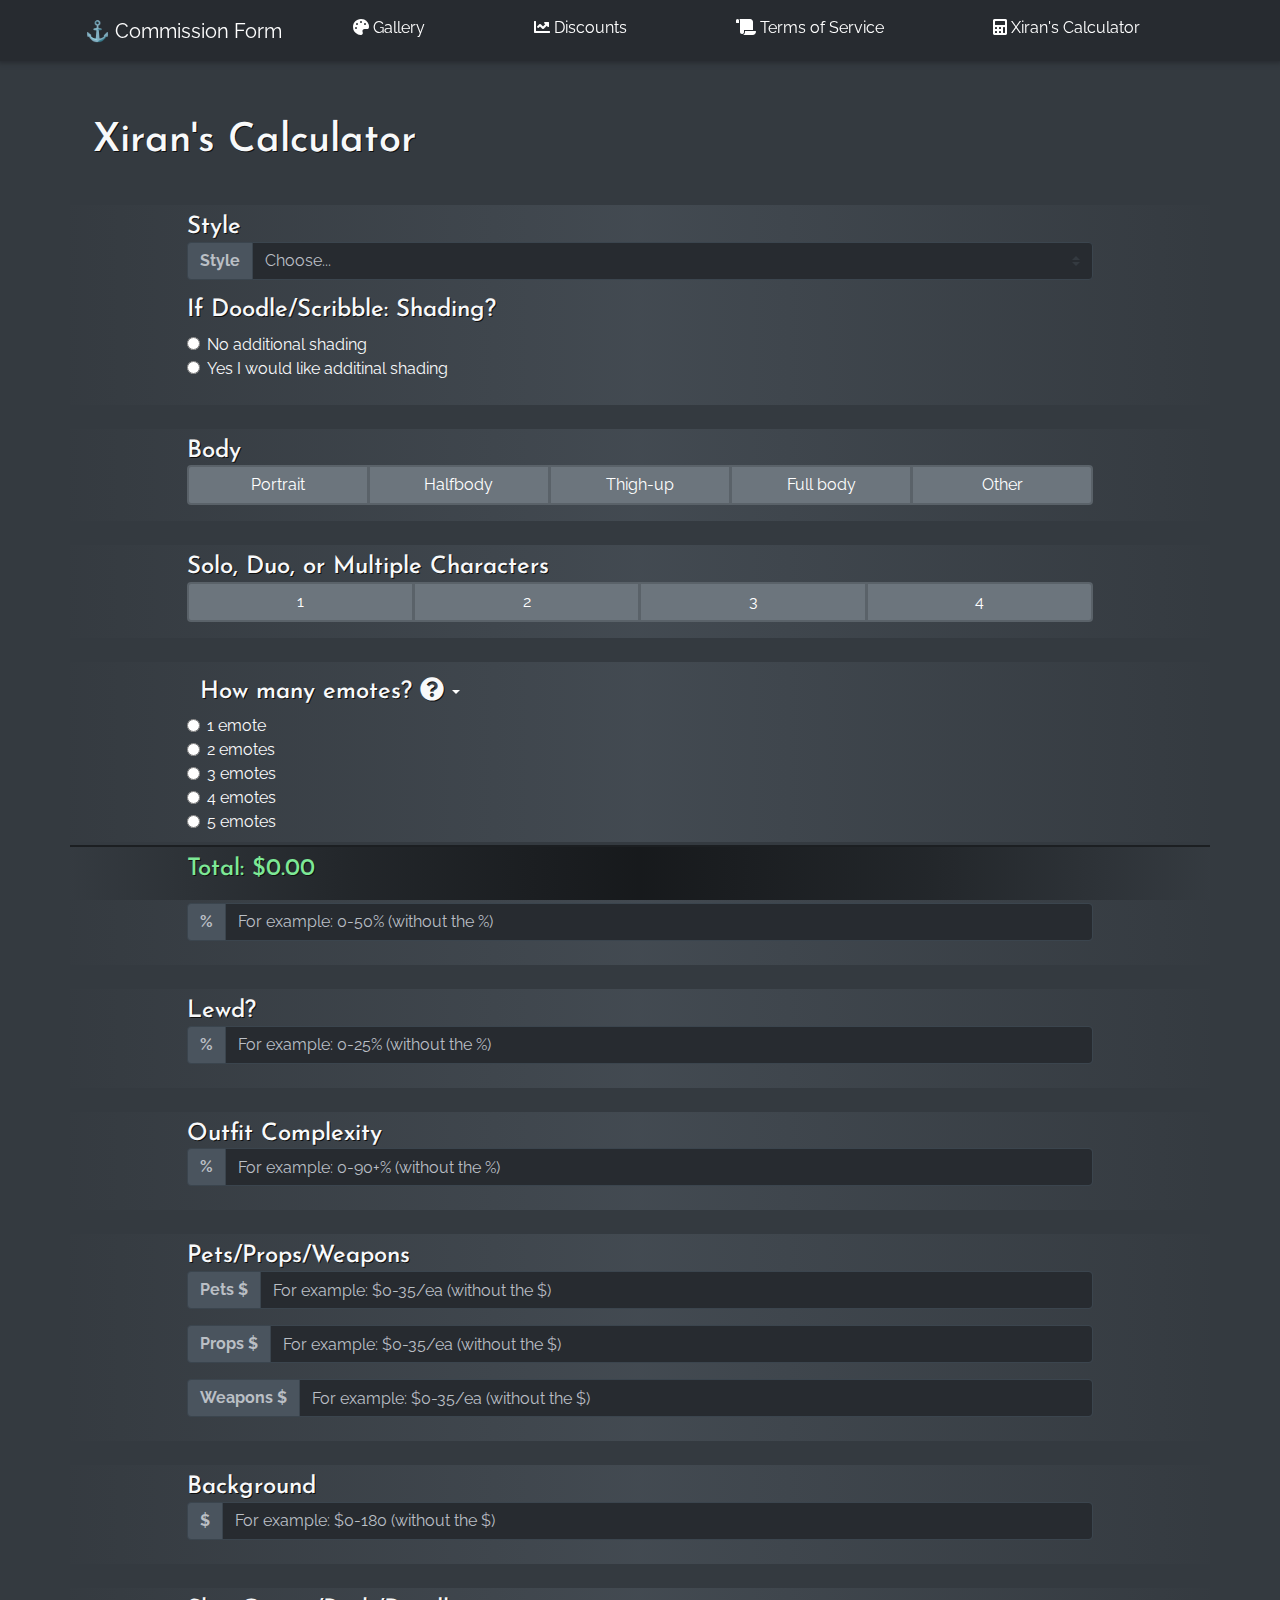
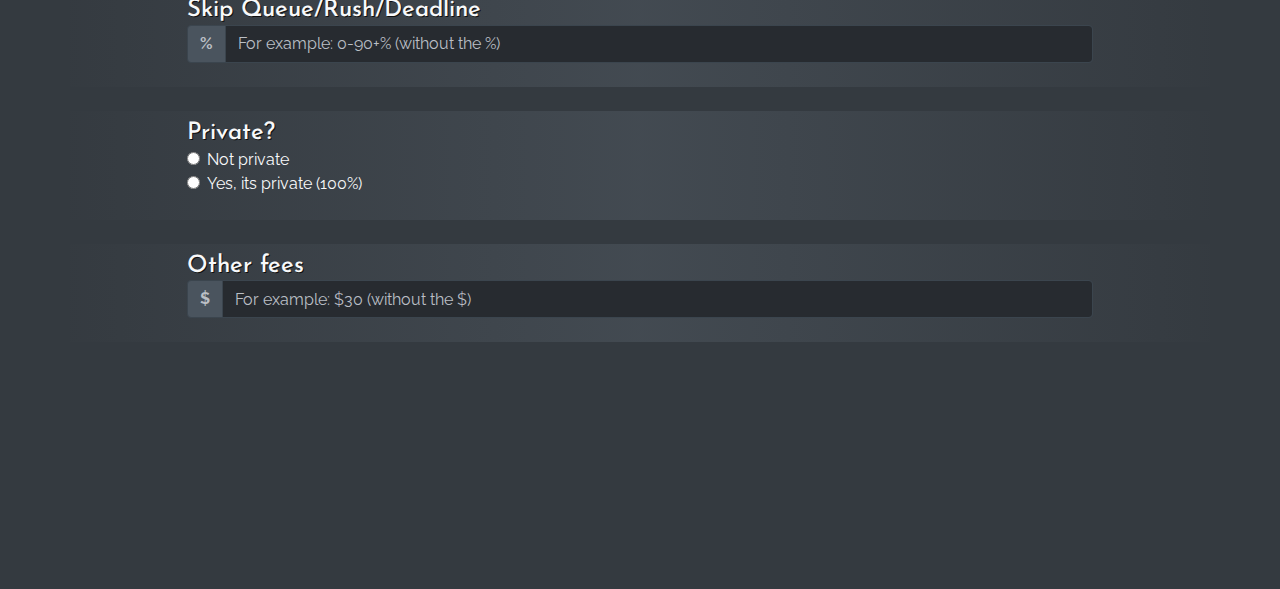
<file: calculator.html>
<!DOCTYPE html>
<!-- saved from url=(0049)https://getbootstrap.com/docs/4.3/examples/album/ -->
<html class="bg-dark" lang="en">

<head>
    <meta http-equiv="Content-Type" content="text/html; charset=UTF-8">
    <meta name="viewport" content="width=device-width, initial-scale=1, shrink-to-fit=no">
    <meta name="description" content="">
    <title>&#9875; Xiran's Commission Form</title>

    <link rel="canonical" href="https://getbootstrap.com/docs/4.3/examples/album/">
    <link href="https://fonts.googleapis.com/css?family=Raleway:300,300i,400,400i,700,700i,900,900i" rel="stylesheet">
    <link rel="preconnect" href="https://fonts.gstatic.com">
    <link
        href="https://fonts.googleapis.com/css2?family=Josefin+Sans:ital,wght@0,300;0,400;0,700;1,300;1,400;1,700&display=swap"
        rel="stylesheet">
    <link href="css/font-awesome.min.css" rel="stylesheet">
    <!-- Bootstrap core CSS -->
    <link href="css/bootstrap.min.css" rel="stylesheet">
    <link href="css/styles.css" rel="stylesheet">
</head>

<body>
    <div id="navID">

    </div>

    <main role="main">
        <div class="album py-5 bg-dark">
            <div class="container">

                <div class="row mb-4 p-2">
                    <div class="col">
                        <h1 class="text-light">Xiran's Calculator</h1>
                    </div>
                </div>

                <!------------------------------------------------------------------->

                <div class="row mb-4 xiranssection p-2">


                    <div class="col-1">
                        <div class="row h-50"></div>
                        <p class="xiransgreen text-center d-none" id="styleShadingIDValue">50%</p>
                    </div>

                    <div class="col-11 col-sm-10">

                        <div>
                            <span class="h4 text-light">
                                Style 
                            </span>
                        </div>

                        <div class="input-group mb-3">
                            <div class="input-group-prepend">
                                <label class="input-group-text" for="inputStyle">Style</label>
                            </div>
                            <select class="custom-select" id="inputStyle" name="Style"
                                onchange="updateStyleShowShadingPriceAndCallOtherFunctions(true)" required>
                                <option value="" selected>Choose...</option>
                                <option value="cleanColors">Clean Colors</option>
                                <option value="hybrid">Hybrid</option>
                                <option value="coloredSketch">Colored Sketch</option>
                                <option value="emote">Emote</option>
                                <option value="sketch">Sketch</option>
                                <option value="doodle">Doodle</option>
                                <option value="scribble">Scribble</option>
                                <option value="logo">Logo (.PSD)</option>
                                <option value="other">Other</option>
                            </select>
                        </div>

                        <div class="mb-3" id="styleShadingID">
                            <h4 class="text-light">If Doodle/Scribble: Shading?</h4>

                            <div class="form-check">
                                <input class="form-check-input" type="radio" name="Doodle/Scribble Shading"
                                    id="noStyleRadio" value="no" onchange="showStyleShading()">
                                <label class="form-check-label text-light" for="noStyleRadio">
                                    <span>No additional shading</span>
                                    <span id="noStyleShadingRadioText"></span>
                                </label>
                            </div>
                            <div class="form-check">
                                <input class="form-check-input" type="radio" name="Doodle/Scribble Shading"
                                    id="yesStyleRadio" value="yes" onchange="showStyleShading()">
                                <label class="form-check-label text-light" for="yesStyleRadio">
                                    <span>Yes I would like additinal shading</span>
                                    <span id="yesStyleShadingRadioText"></span>
                                </label>
                            </div>
                        </div>
                    </div>

                    <div class="col-0 col-sm-1"></div>

                </div>

                <!------------------------------------------------------------------->

                <div class="row mb-4 xiranssection p-2">


                    <div class="col-1">
                        <div class="row h-50"></div>
                        <p class="xiransgreen text-center d-none" id="bodyIDValue">50%</p>
                    </div>

                    <div class="col-11 col-sm-10">

                        <div>
                            <span class="h4 text-light">
                                Body 
                            </span>
                        </div>

                        <div class="btn-group btn-group-toggle mb-2 mx-auto p-0 col-12" data-toggle="buttons">

                            <label class="btn btn-secondary col" type="button" name="buttonBody" for="radioBody1"
                                data-toggle="button" aria-pressed="false" autocomplete="off"
                                onchange="updateBodyPrice()">
                                <input class="form-check-input" type="radio" name="Body Amount" id="radioBody1"
                                    value="portrait" required>
                                <span>Portrait</span>
                                <span id="portraitText"></span>
                            </label>

                            <label class="btn btn-secondary col" type="button" name="buttonBody" for="radioBody2"
                                data-toggle="button" aria-pressed="false" autocomplete="off"
                                onchange="updateBodyPrice()">
                                <input class="form-check-input" type="radio" name="Body Amount" id="radioBody2"
                                    value="halfbody" required>
                                <span>Halfbody</span>
                                <span id="halfbodyText"></span>
                            </label>

                            <label class="btn btn-secondary col" type="button" name="buttonBody" for="radioBody3"
                                data-toggle="button" aria-pressed="false" autocomplete="off"
                                onchange="updateBodyPrice()">
                                <input class="form-check-input" type="radio" name="Body Amount" id="radioBody3"
                                    value="thighs" required>
                                <span>Thigh-up</span>
                                <span id="thigh-upText"></span>
                            </label>

                            <label class="btn btn-secondary col" type="button" name="buttonBody" for="radioBody4"
                                data-toggle="button" aria-pressed="false" autocomplete="off"
                                onchange="updateBodyPrice()">
                                <input class="form-check-input" type="radio" name="Body Amount" id="radioBody4"
                                    value="fullbody" required>
                                <span>Full body</span>
                                <span id="fullbodyText"></span>
                            </label>

                            <label class="btn btn-secondary col" type="button" name="buttonBody" for="radioBody5"
                                data-toggle="button" aria-pressed="false" autocomplete="off"
                                onchange="updateBodyPrice()">
                                <input class="form-check-input" type="radio" name="Body Amount" id="radioBody5"
                                    value="other" required>
                                <span>Other</span>
                                <span id="otherText"></span>
                            </label>

                        </div>
                    </div>

                    <div class="col-0 col-sm-1"></div>

                </div>

                <!------------------------------------------------------------------->

                <div class="row mb-4 xiranssection p-2">


                    <div class="col-1">
                        <div class="row h-50"></div>
                        <p class="xiransgreen text-center d-none" id="amountcharactersIDValue">50%</p>
                    </div>

                    <div class="col-11 col-sm-10">

                        <div>
                            <span class="h4 text-light">
                                Solo, Duo, or Multiple Characters 
                            </span>
                        </div>

                        <div class="btn-group btn-group-toggle mb-2 mx-auto p-0 col-12" data-toggle="buttons">

                            <label class="btn btn-secondary col" type="button" name="buttonAmountCharacters"
                                for="radioAmount1" data-toggle="button" aria-pressed="false" autocomplete="off"
                                onchange="updateAmountCharactersPrice()">
                                <input class="form-check-input" type="radio" name="How many characters"
                                    id="radioAmount1" value="one" required>
                                <span>1</span>
                                <span id="oneText"></span>
                            </label>

                            <label class="btn btn-secondary col" type="button" name="buttonAmountCharacters"
                                for="radioAmount2" data-toggle="button" aria-pressed="false" autocomplete="off"
                                onchange="updateAmountCharactersPrice()">
                                <input class="form-check-input" type="radio" name="How many characters"
                                    id="radioAmount2" value="two" required>
                                <span>2</span>
                                <span id="twoText"></span>
                            </label>

                            <label class="btn btn-secondary col" type="button" name="buttonAmountCharacters"
                                for="radioAmount3" data-toggle="button" aria-pressed="false" autocomplete="off"
                                onchange="updateAmountCharactersPrice()">
                                <input class="form-check-input" type="radio" name="How many characters"
                                    id="radioAmount3" value="three" required>
                                <span>3</span>
                                <span id="threeText"></span>
                            </label>

                            <label class="btn btn-secondary col" type="button" name="buttonAmountCharacters"
                                for="radioAmount4" data-toggle="button" aria-pressed="false" autocomplete="off"
                                onchange="updateAmountCharactersPrice()">
                                <input class="form-check-input" type="radio" name="How many characters"
                                    id="radioAmount4" value="four" required>
                                <span>4</span>
                                <span id="fourText"></span>
                            </label>

                        </div>
                    </div>

                    <div class="col-0 col-sm-1"></div>

                </div>

                <!------------------------------------------------------------------->

                <div class="row mb-4 xiranssection p-2" id="howManyEmotesID">

                    <div class="col-1">
                        <div class="row h-50"></div>
                        <p class="xiransgreen text-center d-none" id="howManyEmotesIDValue">50%</p>
                    </div>
    
                    <div class="col-11 col-sm-10">
    
                    <div class="dropdown">
                        <button class="btn dropdown-toggle dropdown-toggle-fix" type="button" id="dropdownMenuButton"
                        data-toggle="dropdown" aria-haspopup="true" aria-expanded="false">
                        <span class="h4 text-light">How many emotes? <i
                            class="fas fa-question-circle"></i></span>
                        </button>
                        <div class="dropdown-menu dropdown-menu-fix" aria-labelledby="dropdownMenuButton">
                        <span class="dropdown-item dropdown-item-fix disabled"><strong>How many emotes?</strong>: <br>Emotes have a static discount at certain amounts! The more you buy, the better the discount becomes~
                        </span>
                        </div>
                    </div>
    
                    <div class="form-check">
                        <input class="form-check-input" type="radio" name="How many emotes?" id="oneEmote" value="oneEmote"
                        onchange="updateHowManyEmotesPrice()">
                        <label class="form-check-label text-light" for="oneEmote">
                        <span id="oneEmoteText">1 emote</span>
                        </label>
                    </div>
                    <div class="form-check">
                        <input class="form-check-input" type="radio" name="How many emotes?" id="twoEmote" value="twoEmote"
                        onchange="updateHowManyEmotesPrice()">
                        <label class="form-check-label text-light" for="twoEmote">
                        <span id="twoEmoteText">2 emotes</span>
                        </label>
                    </div>
                    <div class="form-check">
                        <input class="form-check-input" type="radio" name="How many emotes?" id="threeEmote" value="threeEmote"
                        onchange="updateHowManyEmotesPrice()">
                        <label class="form-check-label text-light" for="threeEmote">
                        <span id="threeEmoteText">3 emotes</span>
                        </label>
                    </div>
                    <div class="form-check">
                        <input class="form-check-input" type="radio" name="How many emotes?" id="fourEmote" value="fourEmote"
                        onchange="updateHowManyEmotesPrice()">
                        <label class="form-check-label text-light" for="fourEmote">
                        <span id="fourEmoteText">4 emotes</span>
                        </label>
                    </div>
                    <div class="form-check">
                        <input class="form-check-input" type="radio" name="How many emotes?" id="fiveEmote" value="fiveEmote"
                        onchange="updateHowManyEmotesPrice()">
                        <label class="form-check-label text-light" for="fiveEmote">
                        <span id="fiveEmoteText">5 emotes</span>
                        </label>
                    </div>
    
                    </div>
    
                    <div class="col-0 col-sm-1"></div>
    
                </div>

                <!------------------------------------------------------------------->

                <div class="row mb-4 xiranssection p-2">


                    <div class="col-1">
                        <div class="row h-50"></div>
                        <p class="xiransgreen text-center d-none" id="designingCharIDValue">50%</p>
                    </div>

                    <div class="col-11 col-sm-10">

                        <div>
                            <span class="h4 text-light">
                                Are we designing a character from scratch?
                            </span>
                        </div>

                        <div class="input-group mb-3">
                            <div class="input-group-prepend">
                              <span class="input-group-text">%</span>
                            </div>
                            <input type="number" class="form-control" placeholder="For example: 0-50% (without the %)" id="designCharacter" onchange="updateDesignCharactersPrice()">
                        </div>
                    </div>

                    <div class="col-0 col-sm-1"></div>

                </div>

                <!------------------------------------------------------------------->

                <div class="row mb-4 xiranssection p-2">


                    <div class="col-1">
                        <div class="row h-50"></div>
                        <p class="xiransgreen text-center d-none" id="lewdIDValue">50%</p>
                    </div>

                    <div class="col-11 col-sm-10">

                        <div>
                            <span class="h4 text-light">
                                Lewd? 
                            </span>
                        </div>

                        <div class="input-group mb-3">
                            <div class="input-group-prepend">
                              <span class="input-group-text">%</span>
                            </div>
                            <input type="number" class="form-control" placeholder="For example: 0-25% (without the %)"  id="lewd" onchange="updateLewdPrice()">
                        </div>
                    </div>

                    <div class="col-0 col-sm-1"></div>

                </div>

                <!------------------------------------------------------------------->

                <div class="row mb-4 xiranssection p-2">


                    <div class="col-1">
                        <div class="row h-50"></div>
                        <p class="xiransgreen text-center d-none" id="outfitIDValue">50%</p>
                    </div>

                    <div class="col-11 col-sm-10">

                        <div>
                            <span class="h4 text-light">
                                Outfit Complexity 
                            </span>
                        </div>


                        <div class="input-group mb-3">
                            <div class="input-group-prepend">
                              <span class="input-group-text">%</span>
                            </div>
                            <input type="number" class="form-control" placeholder="For example: 0-90+% (without the %)" id="outfitComplexity" onchange="updateOutfitOptionsPrice()">
                        </div>
                    </div>

                    <div class="col-0 col-sm-1"></div>

                </div>

                <!------------------------------------------------------------------->

                <div class="row mb-4 xiranssection p-2" id="extrasSection">


                    <div class="col-1">
                        <div class="row h-50"></div>
                        <p class="xiransgreen text-center d-none" id="extrasIDValue">50%</p>
                    </div>

                    <div class="col-11 col-sm-10">

                        <div>
                                <span class="h4 text-light">
                                    Pets/Props/Weapons
                                </span>
                        </div>

                        <div class="input-group mb-3">
                            <div class="input-group-prepend">
                              <span class="input-group-text">Pets $</span>
                            </div>
                            <input type="number" class="form-control" placeholder="For example: $0-35/ea (without the $)" id="extrasPets" onchange="updateExtrasPrice()">
                        </div>

                        <div class="input-group mb-3">
                            <div class="input-group-prepend">
                              <span class="input-group-text">Props $</span>
                            </div>
                            <input type="number" class="form-control" placeholder="For example: $0-35/ea (without the $)" id="extrasProps" onchange="updateExtrasPrice()">
                        </div>

                        <div class="input-group mb-3">
                            <div class="input-group-prepend">
                              <span class="input-group-text">Weapons $</span>
                            </div>
                            <input type="number" class="form-control" placeholder="For example: $0-35/ea (without the $)" id="extrasWeapons" onchange="updateExtrasPrice()">
                        </div>

                    </div>

                    <div class="col-0 col-sm-1"></div>

                </div>

                <!------------------------------------------------------------------->

                <div class="row mb-4 xiranssection p-2">


                    <div class="col-1">
                        <div class="row h-50"></div>
                        <p class="xiransgreen text-center d-none" id="backgroundIDValue">50%</p>
                    </div>

                    <div class="col-11 col-sm-10">

                        <div class="dropdown">
                                <span class="h4 text-light">
                                    Background 
                                </span>
                        </div>

                        <div class="input-group mb-3">
                            <div class="input-group-prepend">
                              <span class="input-group-text">$</span>
                            </div>
                            <input type="number" class="form-control" placeholder="For example: $0-180 (without the $)" id="background" onchange="updateBackgroundPrice()">
                        </div>
                    </div>

                    <div class="col-0 col-sm-1"></div>

                </div>

                <!------------------------------------------------------------------->

                <div class="row mb-4 xiranssection p-2">


                    <div class="col-1">
                        <div class="row h-50"></div>
                        <p class="xiransgreen text-center d-none" id="skipIDValue">50%</p>
                    </div>

                    <div class="col-11 col-sm-10">

                        <div>
                                <span class="h4 text-light">
                                    Skip Queue/Rush/Deadline 
                                </span>
                        </div>

                        <div class="input-group mb-3">
                            <div class="input-group-prepend">
                              <span class="input-group-text">%</span>
                            </div>
                            <input type="number" class="form-control" placeholder="For example: 0-90+% (without the %)" id="skipqueue" onchange="updateSkipQueuePrice()">
                        </div>
                    </div>

                    <div class="col-0 col-sm-1"></div>

                </div>

                <!------------------------------------------------------------------->

                <div class="row mb-4 xiranssection p-2">


                    <div class="col-1">
                        <div class="row h-50"></div>
                        <p class="xiransgreen text-center d-none" id="privateIDValue">50%</p>
                    </div>

                    <div class="col-11 col-sm-10">

                        <div>
                            <span class="h4 text-light">
                                Private? 
                            </span>
                        </div>

                        <div class="mb-3">
                            <div class="form-check">
                                <input class="form-check-input" type="radio" name="Private?" id="noPrivateRadio" value="no" onchange="updatePrivatePrice()">
                                <label class="form-check-label text-light" for="noStyleRadio">
                                    <span>Not private</span>
                                    <span id="noPrivateText"></span>
                                </label>
                            </div>
                            <div class="form-check">
                                <input class="form-check-input" type="radio" name="Private?" id="yesPrivateRadio" value="yes" onchange="updatePrivatePrice()">
                                <label class="form-check-label text-light" for="yesStyleRadio">
                                    <span>Yes, its private (100%)</span>
                                    <span id="yesPrivateText"></span>
                                </label>
                            </div>
                        </div>
                    </div>

                    <div class="col-0 col-sm-1"></div>

                </div>

                <!------------------------------------------------------------------->

                <div class="row mb-4 xiranssection p-2">


                    <div class="col-1">
                        <div class="row h-50"></div>
                        <p class="xiransgreen text-center d-none" id="otherFeesIDValue">50%</p>
                    </div>

                    <div class="col-11 col-sm-10">

                        <div>
                            <span class="h4 text-light">
                                Other fees
                            </span>
                        </div>

                        <div class="input-group mb-3">
                            <div class="input-group-prepend">
                                <span class="input-group-text">$</span>
                            </div>
                            <input type="number" class="form-control" placeholder="For example: $30 (without the $)" id="otherfees" onchange="updateOtherFeesPrice()">
                        </div>
                    </div>

                    <div class="col-0 col-sm-1"></div>

                </div>

                <!------------------------------------------------------------------->

                <div class="row mb-4 xiranssectiondarker p-2 total-sticky total-border">


                    <div class="col-1">

                    </div>

                    <div class="col-11 col-sm-10">
                        <div class="text-left">
                            <span class="h4 xiransgreen">Total: </span>
                            <output class="h4 xiransgreen" id="totalIDValue" name="TOTAL">$0.00</output>
                        </div>
                    </div>

                    <div class="col-0 col-sm-1"></div>

                </div>

                <!------------------------------------------------------------------->
        </div>
    </main>

    <footer class="bg-dark text-muted">
        <div class="container">

        </div>
    </footer>
    <div id="spinner-wrapper">
        <div class="lds-ring">
            <div></div>
            <div></div>
            <div></div>
            <div></div>
        </div>
    </div>
    <script src="js/jquery-3.4.1.min.js"></script>
    <script src="js/bootstrap.bundle.min.js"></script>
    <script src="js/nav.js"></script>
    <script src="js/init.js"></script>
    <script src="js/calculator.js"></script>
</body>

</html>
</file>
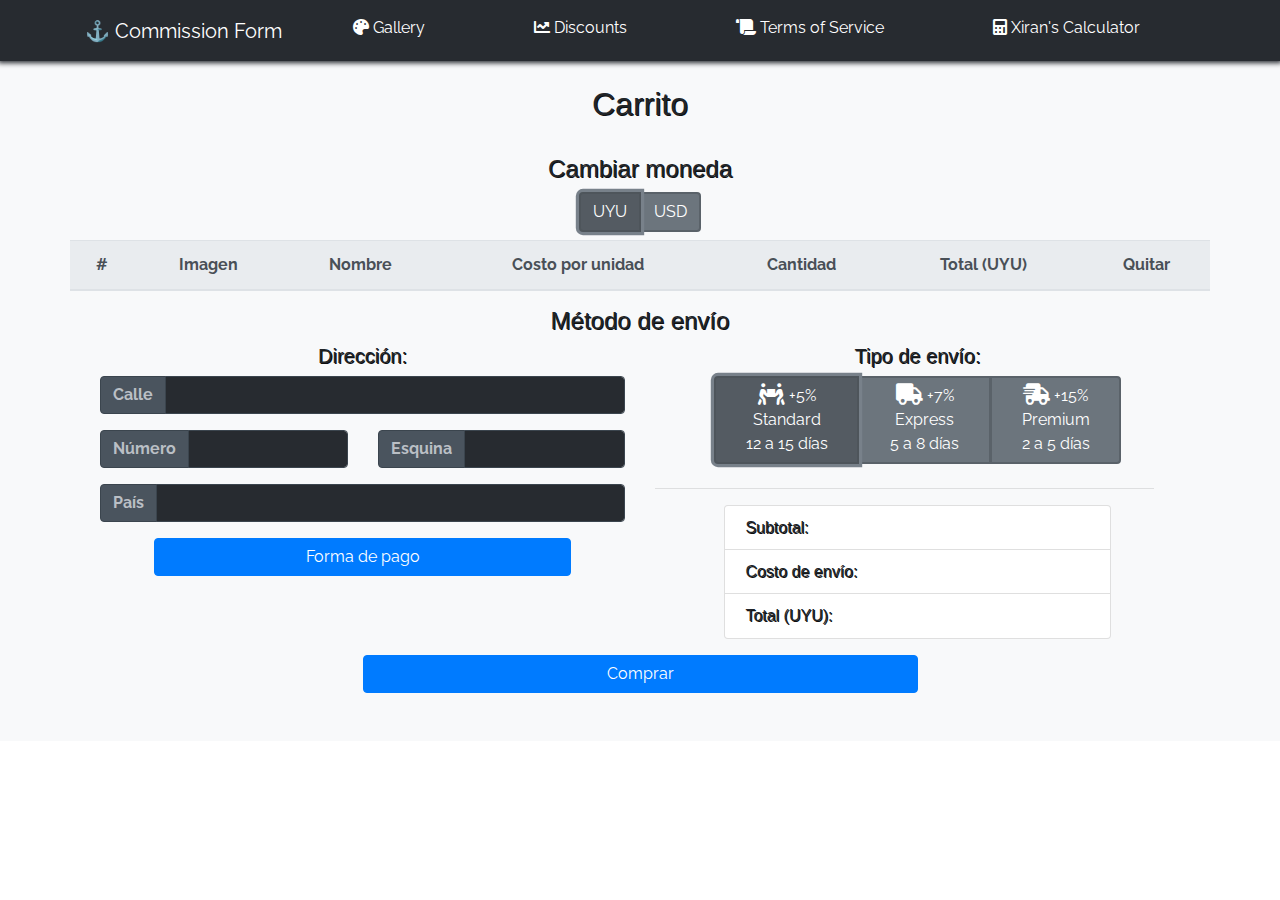
<file: cart.html>
<!DOCTYPE html>
<!-- saved from url=(0049)https://getbootstrap.com/docs/4.3/examples/album/ -->
<html lang="en">

<head>
  <meta http-equiv="Content-Type" content="text/html; charset=UTF-8">

  <meta name="viewport" content="width=device-width, initial-scale=1, shrink-to-fit=no">
  <meta name="description" content="">
  <title>eMercado - Todo lo que busques está aquí</title>

  <link rel="canonical" href="https://getbootstrap.com/docs/4.3/examples/album/">
  <link href="https://fonts.googleapis.com/css?family=Raleway:300,300i,400,400i,700,700i,900,900i" rel="stylesheet">
  <link href="css/font-awesome.min.css" rel="stylesheet">

  <style>
    .bd-placeholder-img {
      font-size: 1.125rem;
      text-anchor: middle;
      -webkit-user-select: none;
      -moz-user-select: none;
      -ms-user-select: none;
      user-select: none;
    }

    @media (min-width: 768px) {
      .bd-placeholder-img-lg {
        font-size: 3.5rem;
      }
    }
  </style>
  <link href="css/bootstrap.min.css" rel="stylesheet">
  <link href="css/styles.css" rel="stylesheet">
  <link href="css/dropzone.css" rel="stylesheet">
</head>

<body>
  <div id="navID">
    
  </div>
  <main role="main" class="pb-5 bg-light" id="carrito">
    <div class="text-center p-4">
      <h2>Carrito</h2>
    </div>
    <div class="container text-center align-items-center" id="cartDivID">

      <div class="row">
        <div class="col-12">
          <h4 class="col-12">Cambiar moneda</h4>
          <div class="btn-group btn-group-toggle mb-2 mx-auto" data-toggle="buttons">
            <label id="displayInUYU" type="button" class="btn btn-secondary active" data-toggle="button"
              aria-pressed="false" autocomplete="off">
              <input type="radio" name="displayCurrency" checked="">UYU
            </label>
            <label id="displayInUSD" type="button" class="btn btn-secondary" data-toggle="button" aria-pressed="false"
              autocomplete="off">
              <input type="radio" name="displayCurrency" checked="">USD
            </label>
          </div>
        </div>
      </div>

      <div class="row" id="cartDivTable">
        <table class="table table-hover">
          <thead class="thead-light">
            <tr>
              <th scope="col">#</th>
              <th scope="col">Imagen</th>
              <th scope="col">Nombre</th>
              <th scope="col">Costo por unidad</th>
              <th scope="col">Cantidad</th>
              <th scope="col" id="totalID">Total (UYU)</th>
              <th scope="col">Quitar</th>
            </tr>
          </thead>
          <tbody id="cart">

          </tbody>
        </table>
      </div>

      <div class="container text-center align-items-center" id="cartDivRecibo">

        <h4>Método de envío</h4>
        <div class="row">
          <div class="col-6">
            <h5>Dirección:</h5>

            <form id="needs-validation" novalidate>
              <div class="row">
                <div class="col-12 input-group mb-3">
                  <div class="input-group-prepend">
                    <span class="input-group-text">Calle</span>
                  </div>
                  <input type="text" class="form-control" id="calle" aria-label="calle" aria-describedby="calle" required>
                </div>
              </div>

              <div class="row">
                <div class="col-6 input-group mb-3">
                  <div class="input-group-prepend">
                    <span class="input-group-text">Número</span>
                  </div>
                  <input type="text" class="form-control" id="numero" aria-label="numero" aria-describedby="numero" required>
                </div>

                <div class="col-6 input-group mb-3">
                  <div class="input-group-prepend">
                    <span class="input-group-text">Esquina</span>
                  </div>
                  <input type="text" class="form-control" id="esquina" aria-label="esquina" aria-describedby="esquina" required>
                </div>
              </div>

              <div class="row">
                <div class="col-12 input-group mb-3">
                  <div class="input-group-prepend">
                    <span class="input-group-text">País</span>
                  </div>
                  <input type="text" class="form-control" id="pais" aria-label="pais" aria-describedby="pais" required>
                </div>
              </div>
            </form>

            <div class="row">
              <button type="button" id="btnPago" class="btn btn-block btn-primary text-center col-9 mx-auto" data-toggle="modal"
                data-target="#modalFormaDePago">Forma de
                pago</button>
            </div>
            <div class="pagar" id="pagar">
              <br>
            </div>
          </div>

          <div class="col-6">
            <div class="row">
              <div class="col">
                <h5>Tipo de envío:</h5>
                <div class="btn-group btn-group-toggle mb-2 mx-auto col-10" data-toggle="buttons">

                  <label class="btn btn-secondary active" type="button" for="standardRadio" data-toggle="button"
                    aria-pressed="false" autocomplete="off">
                    <input class="form-check-input" type="radio" name="tipoEnvio" id="standardRadio" value="0.05"
                      checked onchange="calcTotal()">
                    <i class="fas fa-people-carry fa-lg"></i> +5%<br>
                    Standard<br>
                    12 a 15 días
                  </label>

                  <label class="btn btn-secondary" type="button" for="expressRadio" data-toggle="button"
                    aria-pressed="false" autocomplete="off">
                    <input class="form-check-input" type="radio" name="tipoEnvio" id="expressRadio" value="0.07"
                      onchange="calcTotal()">
                    <i class="fas fa-truck fa-lg"></i> +7%<br>
                    Express<br>
                    5 a 8 días
                  </label>

                  <label class="btn btn-secondary" type="button" for="premiumRadio" data-toggle="button"
                    aria-pressed="false" autocomplete="off">
                    <input class="form-check-input" type="radio" name="tipoEnvio" id="premiumRadio" value="0.15"
                      onchange="calcTotal()">
                    <i class="fas fa-shipping-fast fa-lg"></i> +15%<br>
                    Premium<br>
                    2 a 5 días
                  </label>

                </div>
              </div>
            </div>

            <hr style="width: 95%;">

            <div class="row">
              <div class="col-9 mx-auto">

                <ul class="list-group mb-3">
                  <li class="list-group-item d-flex justify-content-between lh-condensed">
                    <div>
                      <h6 class="my-0">Subtotal:</h6>
                    </div>
                    <span class="text-dark" id="subtotalID"></span>
                  </li>

                  <li class="list-group-item d-flex justify-content-between lh-condensed">
                    <div>
                      <h6 class="my-0">Costo de envío:</h6>
                    </div>
                    <span class="text-dark" id="envioID"></span>
                  </li>

                  <li class="list-group-item d-flex justify-content-between lh-condensed">
                    <div>
                      <h6 class="my-0" id="totalConEnvioTextoID">Total (UYU):</h6>
                    </div>
                    <strong id="totalConEnvioID"></strong>
                  </li>
                </ul>

              </div>
            </div>
          </div>
        </div>

        <div class="row">
          <button type="submit" form="needs-validation" class="btn btn-primary text-center col-6 mx-auto">Comprar</button>
        </div>

        <div id="pagar">

        </div>

      </div>
    </div>
    <div class="modal fade" id="modalFormaDePago" tabindex="-1" aria-labelledby="modalFormaDePagoLabel"
      aria-hidden="true">
      <div class="modal-dialog">
        <div class="modal-content">
          <div class="modal-header">
            <h5 class="modal-title" id="modalFormaDePagoLabel">Forma de pago</h5>
            <button type="button" class="close" data-dismiss="modal" aria-label="Close">
              <span aria-hidden="true">&times;</span>
            </button>
          </div>
          <div class="modal-body">
            <div class="container">

              <div id="selectPayment" class="row text-center mb-4">
                <div class="btn-group btn-group-toggle mx-auto col-10" data-toggle="buttons">

                  <label class="btn btn-secondary col-6" type="button" for="ccpaymentRadio" data-toggle="button"
                    aria-pressed="false" autocomplete="off">
                    <input class="form-check-input" type="radio" name="paymentType" id="ccpaymentRadio" value="1"
                      onchange="fillPayment()">
                    <h1><i class="far fa-credit-card"></i></h1>
                    <h5>Tarjeta de crédito</h5>
                  </label>

                  <label class="btn btn-secondary col-6" type="button" for="bankpaymentRadio" data-toggle="button"
                    aria-pressed="false" autocomplete="off">
                    <input class="form-check-input" type="radio" name="paymentType" id="bankpaymentRadio" value="2"
                      onchange="fillPayment()">
                    <h1><i class="fas fa-university"></i></h1>
                    <h5>Transferencia bancaria</h5>
                  </label>

                </div>
              </div>

              <div id="modalDisplayCCard" class="d-none">
                <div class="row">

                  <div class="col-12 input-group mb-3">
                    <div class="input-group-prepend">
                      <span class="input-group-text" id="modalCCNumber">Numero tarjeta</span><br>
                    </div>
                    <input class="form-control" type="text" id="numTarjeta">
                  </div>

                  <div class="col-12 input-group mb-3">
                    <div class="input-group-prepend">
                      <span class="input-group-text" id="modalCCName">Titular tarjeta</span>
                    </div>
                    <input class="form-control" type="text" id="titularTarjeta">
                  </div>

                  <div class="col-12 input-group mb-3">
                    <div class="input-group-prepend">
                      <span class="input-group-text" id="modalCCSecurityNumber">Código de seguridad</span>
                    </div>
                    <input class="form-control" type="text" id="segTarjeta">
                  </div>

                </div>
              </div>

              <div id="modalDisplayBank" class="d-none">
                <div class="row">

                  <div class="col-12 input-group mb-3">
                    <div class="input-group-prepend">
                      <label class="input-group-text" for="modalBankBank">Banco</label>
                    </div>
                    <select class="custom-select" id="modalBankBank">
                      <option>BROU</option>
                      <option>Santander</option>
                      <option>Itau</option>
                    </select>
                  </div>

                  <div class="col-12 input-group mb-3">
                    <div class="input-group-prepend">
                      <span class="input-group-text" id="modalCuenta">Numero de cuenta</span>
                    </div>
                    <input class="form-control" type="text" id="cuenta">
                  </div>

                </div>
              </div>

            </div>
          </div>
          <div class="modal-footer">
            <button type="button" class="btn btn-secondary" data-dismiss="modal">Cerrar</button>
          </div>
        </div>
      </div>
    </div>
  </main>
  <div id="spinner-wrapper">
    <div class="lds-ring">
      <div></div>
      <div></div>
      <div></div>
      <div></div>
    </div>
  </div>
  <script src="js/nav.js"></script>
  <script src="js/jquery-3.4.1.min.js"></script>
  <script src="js/bootstrap.bundle.min.js"></script>
  <script src="js/dropzone.js"></script>
  <script src="js/init.js"></script>
  <script src="js/cart.js"></script>
</body>

</html>
</file>
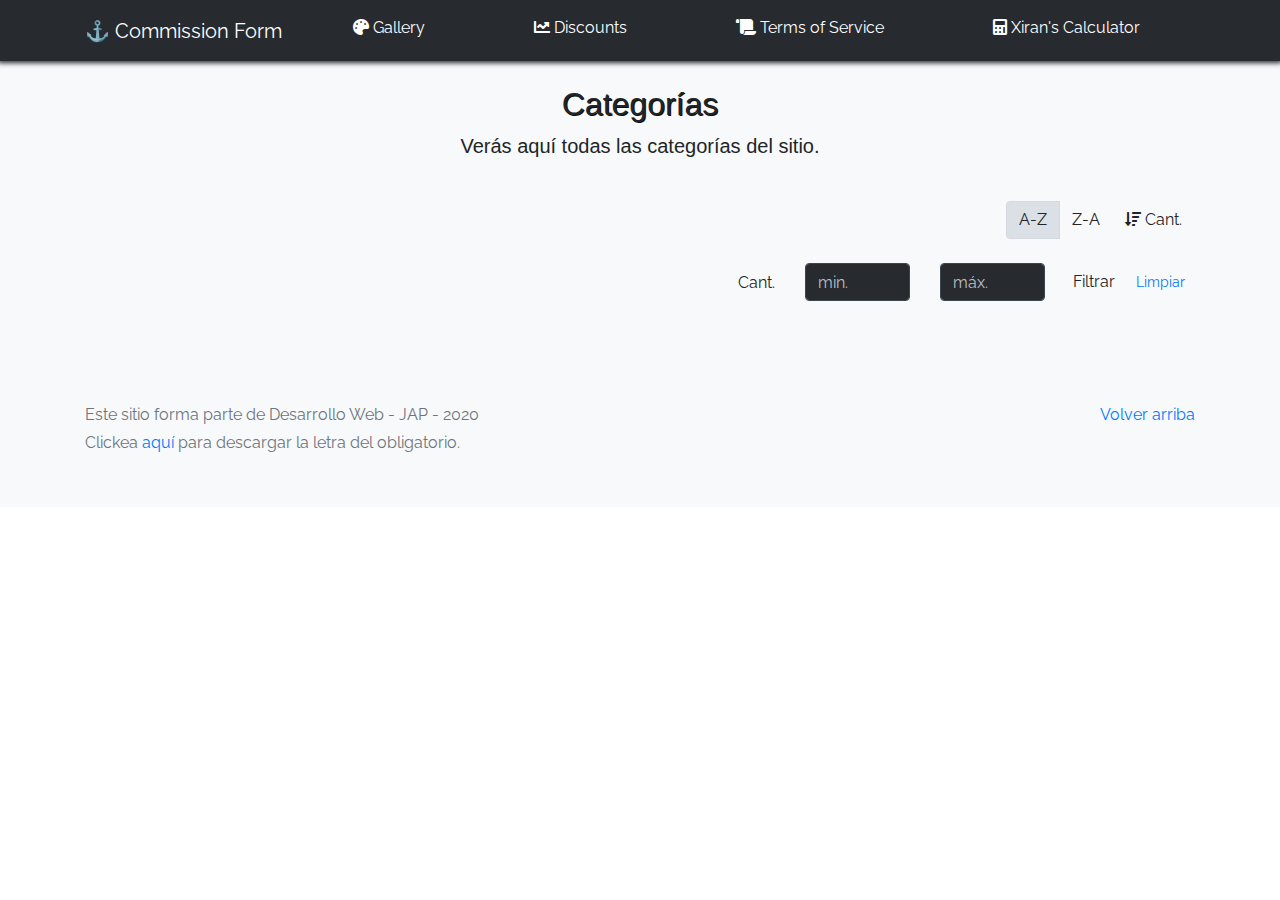
<file: categories.html>
<!DOCTYPE html>
<!-- saved from url=(0049)https://getbootstrap.com/docs/4.3/examples/album/ -->
<html lang="en">

<head>
  <meta http-equiv="Content-Type" content="text/html; charset=UTF-8">
  <meta name="viewport" content="width=device-width, initial-scale=1, shrink-to-fit=no">
  <meta name="description" content="">
  <title>eMercado - Todo lo que busques está aquí</title>

  <link rel="canonical" href="https://getbootstrap.com/docs/4.3/examples/album/">
  <link href="https://fonts.googleapis.com/css?family=Raleway:300,300i,400,400i,700,700i,900,900i" rel="stylesheet">
  <link href="css/font-awesome.min.css" rel="stylesheet">

  <link href="css/bootstrap.min.css" rel="stylesheet">
  <link href="css/styles.css" rel="stylesheet">
</head>

<body>
  <div id="navID">
    
  </div>
  <main role="main" class="pb-5 bg-light">
    <div class="text-center p-4">
      <h2>Categorías</h2>
      <p class="lead">Verás aquí todas las categorías del sitio.</p>
    </div>
    <div class="container">
      <div class="row">
        <div class="col text-right">
          <div class="btn-group btn-group-toggle mb-4" data-toggle="buttons">
            <label class="btn btn-light active" id="sortAsc">
              <input type="radio" name="options" autocomplete="off" checked>A-Z
            </label>
            <label class="btn btn-light" id="sortDesc">
              <input type="radio" name="options" autocomplete="off">Z-A
            </label>
            <label class="btn btn-light" id="sortByCount">
              <input type="radio" name="options" autocomplete="off"><i class="fas fa-sort-amount-down mr-1"></i>Cant.
            </label>
          </div>
        </div>
      </div>
      <div class="row justify-content-end">
        <div class="col-md-6"></div>
        <div class="col-md-6 col-sm-12 mb-1 container">
          <div class="row container p-0 m-0">
            <div class="col">
              <p class="font-weight-normal text-right my-2">Cant.</p>
            </div>
            <div class="col">
              <input class="form-control" type="number" placeholder="min." id="rangeFilterCountMin">
            </div>
            <div class="col">
              <input class="form-control" type="number" placeholder="máx." id="rangeFilterCountMax">
            </div>
            <div class="col-3 p-0">
              <div class="btn-group" role="group">
                <button class="btn btn-light btn-block" id="rangeFilterCount">Filtrar</button>
                <button class="btn btn-link btn-sm" id="clearRangeFilter">Limpiar</button>
              </div>
            </div>
          </div>
        </div>
      </div>
      <div class="row">
        <div class="list-group" id="cat-list-container">
        </div>
      </div>
    </div>
  </main>
  <footer class="text-muted bg-light">
    <div class="container">
      <p class="float-right">
        <a href="#">Volver arriba</a>
      </p>
      <p>Este sitio forma parte de Desarrollo Web - JAP - 2020</p>
      <p>Clickea <a target="_blank" href="Letra.pdf">aquí</a> para descargar la letra del obligatorio.</p>
    </div>
  </footer>
  <div id="spinner-wrapper">
    <div class="lds-ring">
      <div></div>
      <div></div>
      <div></div>
      <div></div>
    </div>
  </div>
  <script src="js/nav.js"></script>
  <script src="js/jquery-3.4.1.min.js"></script>
  <script src="js/bootstrap.bundle.min.js"></script>
  <script src="js/init.js"></script>
  <script src="js/categories.js"></script>
</body>

</html>
</file>
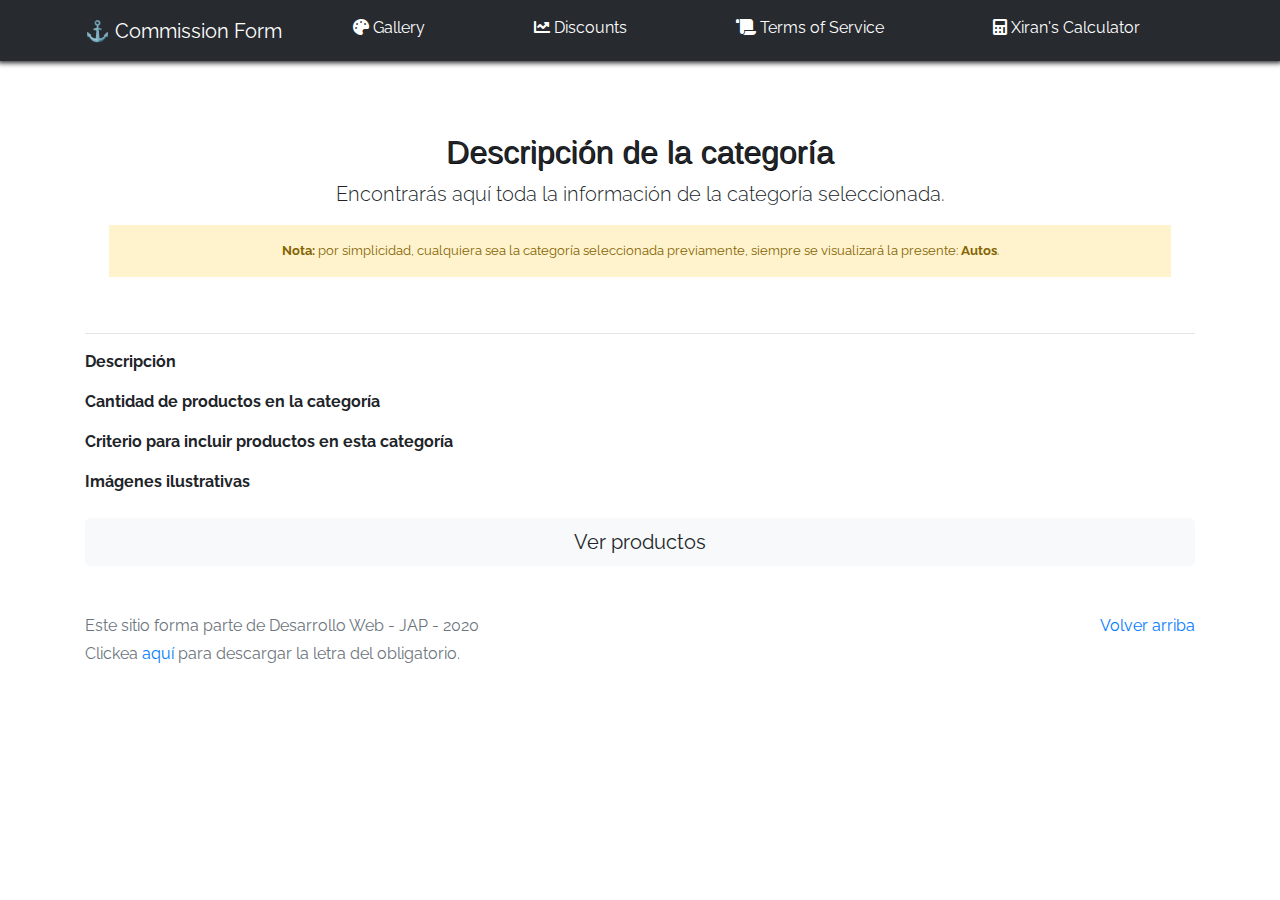
<file: category-info.html>
<!DOCTYPE html>
<!-- saved from url=(0049)https://getbootstrap.com/docs/4.3/examples/album/ -->
<html lang="en">

<head>
  <meta http-equiv="Content-Type" content="text/html; charset=UTF-8">
  <meta name="viewport" content="width=device-width, initial-scale=1, shrink-to-fit=no">
  <meta name="description" content="">
  <title>eMercado - Todo lo que busques está aquí</title>

  <link rel="canonical" href="https://getbootstrap.com/docs/4.3/examples/album/">
  <link href="https://fonts.googleapis.com/css?family=Raleway:300,300i,400,400i,700,700i,900,900i" rel="stylesheet">
  <link href="css/font-awesome.min.css" rel="stylesheet">
  <!-- Bootstrap core CSS -->
  <link href="css/bootstrap.min.css" rel="stylesheet">
  <link href="css/styles.css" rel="stylesheet">
</head>

<body>
  <div id="navID">
    
  </div>
  <main role="main">
    <div class="container mt-5">
      <div class="text-center p-4">
        <h2>Descripción de la categoría</h2>
        <p class="lead">Encontrarás aquí toda la información de la categoría seleccionada.</p>
        <p class="small alert-warning py-3"><strong>Nota: </strong>por simplicidad, cualquiera sea la categoría
          seleccionada previamente, siempre se visualizará la presente: <strong>Autos</strong>.</p>
      </div>
      <h3 id="categoryName"></h3>
      <hr class="my-3">
      <dl>
        <dt>Descripción</dt>
        <dd>
          <p id="categoryDescription"></p>
        </dd>

        <dt>Cantidad de productos en la categoría</dt>
        <dd>
          <p id="productCount"></p>
        </dd>

        <dt>Criterio para incluir productos en esta categoría</dt>
        <dd>
          <p id="productCriteria"></p>
        </dd>

        <dt>Imágenes ilustrativas</dt>
        <dd>
          <div class="row text-center text-lg-left pt-2" id="productImagesGallery">
          </div>
        </dd>
      </dl>
      <a type="button" class="btn btn-light btn-lg btn-block" href="products.html">Ver productos</a>
    </div>
  </main>
  <footer class="text-muted">
    <div class="container">
      <p class="float-right">
        <a href="#">Volver arriba</a>
      </p>
      <p>Este sitio forma parte de Desarrollo Web - JAP - 2020</p>
      <p>Clickea <a target="_blank" href="Letra.pdf">aquí</a> para descargar la letra del obligatorio.</p>
    </div>
  </footer>
  <div id="spinner-wrapper">
    <div class="lds-ring">
      <div></div>
      <div></div>
      <div></div>
      <div></div>
    </div>
  </div>
  <script src="js/jquery-3.4.1.min.js"></script>
  <script src="js/bootstrap.bundle.min.js"></script>
  <script src="js/nav.js"></script>
  <script src="js/init.js"></script>
  <script src="js/category-info.js"></script>
</body>

</html>
</file>
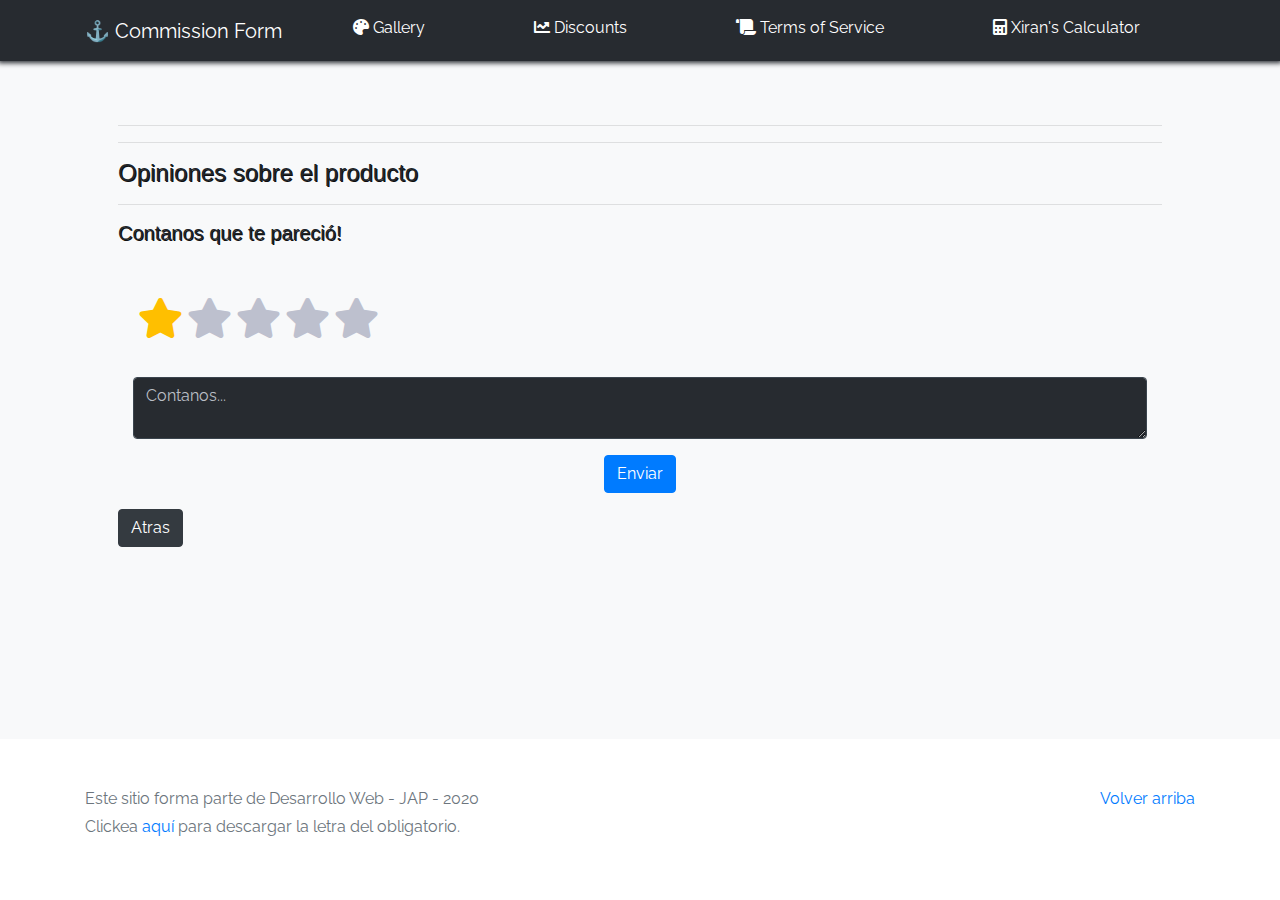
<file: product-info.html>
<!DOCTYPE html>
<!-- saved from url=(0049)https://getbootstrap.com/docs/4.3/examples/album/ -->
<html lang="en">

<head>
  <meta http-equiv="Content-Type" content="text/html; charset=UTF-8">
  <meta name="viewport" content="width=device-width, initial-scale=1, shrink-to-fit=no">
  <meta name="description" content="">
  <title>eMercado - Todo lo que busques está aquí</title>

  <link rel="canonical" href="https://getbootstrap.com/docs/4.3/examples/album/">
  <link href="https://fonts.googleapis.com/css?family=Raleway:300,300i,400,400i,700,700i,900,900i" rel="stylesheet">
  <link href="css/font-awesome.min.css" rel="stylesheet">
  <link href="css/bootstrap.min.css" rel="stylesheet">
  <link href="css/styles.css" rel="stylesheet">
</head>

<body>
  <div id="navID">
    
  </div>
  <main role="main" class="pb-5 bg-light">
    <div class="verProducto container p-5">
      <div id="contenido"></div>
      <hr>
      <div id="imagenes" class="img"></div>
      <hr>
      <div id="comentarios">
        <h4>Opiniones sobre el producto</h4>
      </div>
      <hr>
      <div id="nuevoCommentario">
        <h5 class="mb-4">Contanos que te pareció!</h5>
        <div class="star-rating">
          <input id="star-5" type="radio" name="rating" value="5" />
          <label for="star-5" title="5 stars">
            <i class="active fa fa-star"></i>
          </label>
          <input id="star-4" type="radio" name="rating" value="4" />
          <label for="star-4" title="4 stars">
            <i class="active fa fa-star"></i>
          </label>
          <input id="star-3" type="radio" name="rating" value="3" />
          <label for="star-3" title="3 stars">
            <i class="active fa fa-star"></i>
          </label>
          <input id="star-2" type="radio" name="rating" value="2" />
          <label for="star-2" title="2 stars">
            <i class="active fa fa-star"></i>
          </label>
          <input id="star-1" type="radio" name="rating" value="1" checked />
          <label for="star-1" title="1 star">
            <i class="active fa fa-star"></i>
          </label>
        </div>
        <div class="col-lg-12">
          <textarea type="text" class="form-control mb-3" placeholder="Contanos..."
            id="nuevoComentarioTextoID"></textarea>
        </div>
        <div class="text-center">
          <button class="btn btn-primary mb-3" type="submit" id="enviarNuevoComentario">Enviar</button>
        </div>
      </div>
      <a class="btn btn-dark" href="products.html">Atras</a>
    </div>
    <div id="productosRelacionados" class="container p-5">

    </div>
  </main>
  <footer class="text-muted">
    <div class="container">
      <p class="float-right">
        <a href="#">Volver arriba</a>
      </p>
      <p>Este sitio forma parte de Desarrollo Web - JAP - 2020</p>
      <p>Clickea <a target="_blank" href="Letra.pdf">aquí</a> para descargar la letra del obligatorio.</p>
    </div>
  </footer>
  <div id="spinner-wrapper">
    <div class="lds-ring">
      <div></div>
      <div></div>
      <div></div>
      <div></div>
    </div>
  </div>
  <script src="js/jquery-3.4.1.min.js"></script>
  <script src="js/bootstrap.bundle.min.js"></script>
  <script src="js/nav.js"></script>
  <script src="js/init.js"></script>
  <script src="js/product-info.js"></script>
</body>

</html>
</file>
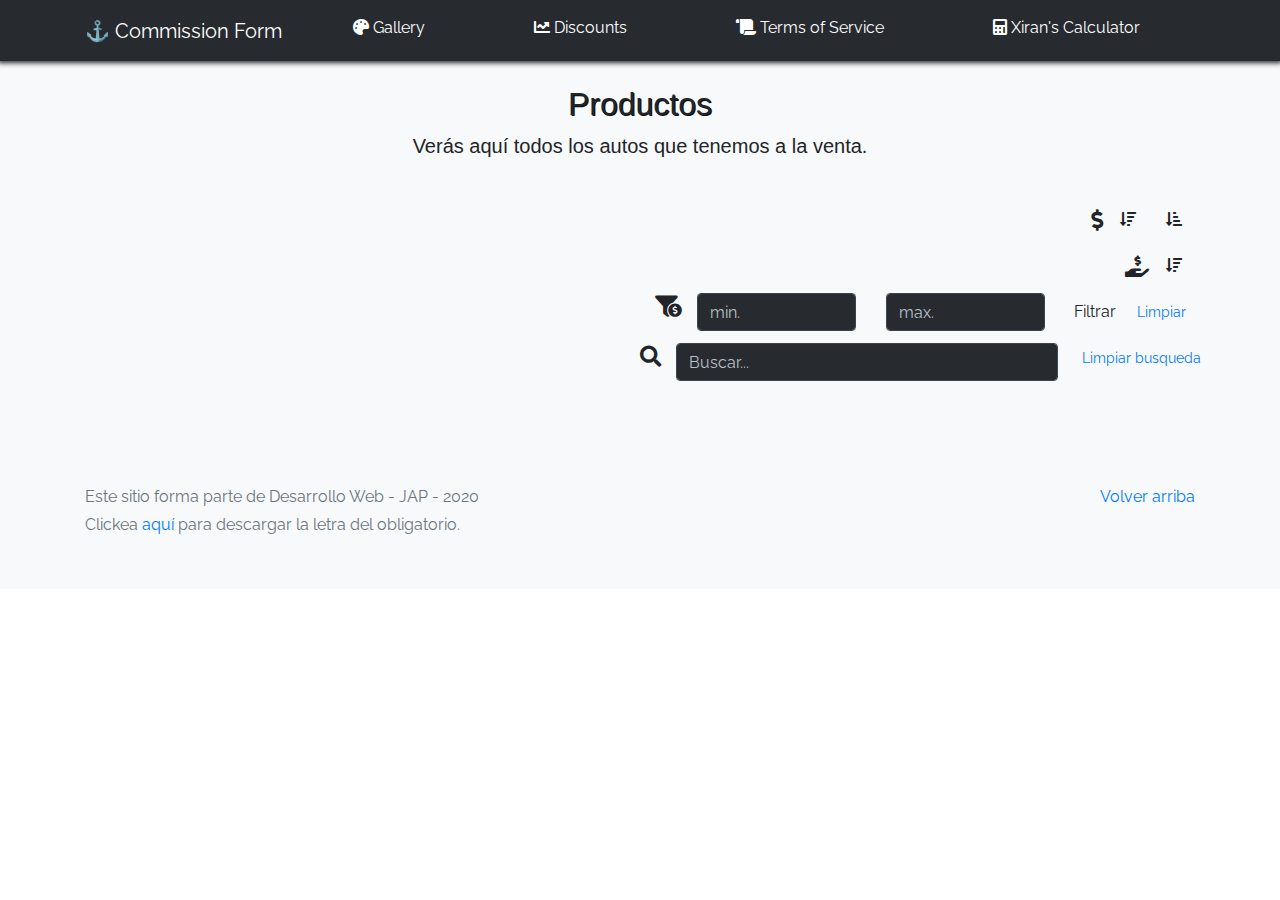
<file: products.html>
<!DOCTYPE html>
<!-- saved from url=(0049)https://getbootstrap.com/docs/4.3/examples/album/ -->
<html lang="en">

<head>
  <meta http-equiv="Content-Type" content="text/html; charset=UTF-8">
  <meta name="viewport" content="width=device-width, initial-scale=1, shrink-to-fit=no">
  <meta name="description" content="">
  <title>eMercado - Todo lo que busques está aquí</title>

  <link rel="canonical" href="https://getbootstrap.com/docs/4.3/examples/album/">
  <link href="https://fonts.googleapis.com/css?family=Raleway:300,300i,400,400i,700,700i,900,900i" rel="stylesheet">
  <link href="css/font-awesome.min.css" rel="stylesheet">
  <link href="css/bootstrap.min.css" rel="stylesheet">
  <link href="css/styles.css" rel="stylesheet">
</head>

<body>
  <div id="navID">
    
  </div>
  <main role="main" class="pb-5 bg-light">
    <div class="text-center p-4">
      <h2>Productos</h2>
      <p class="lead">Verás aquí todos los autos que tenemos a la venta.</p>
    </div>
    <div class="container">
      <div class="row mb-2">
        <div class="col text-right">
          <i class="fas fa-dollar-sign fa-lg" title="Ordenar por precio" style=" vertical-align: middle;"></i>
          <button class="btn btn-light" id="sortPreDesc"><i class="fas fa-sort-amount-down"></i></button>
          <button class="btn btn-light" id="sortPreAsc"><i class="fas fa-sort-amount-down-alt"></i></button>
        </div>
      </div>

      <div class="row mb-2">
        <div class="col text-right">
          <i class="fas fa-hand-holding-usd fa-lg" title="Ordenar por vendidos" style=" vertical-align: middle;"></i>
          <button class="btn btn-light" id="sortReleDesc"><i class="fas fa-sort-amount-down"></i></button>
        </div>
      </div>

      <div class="row mb-2">
        <div class="col-md-6">

        </div>
        <div class="col-md-6 col-sm-12 mb-1 container">
          <div class="row container p-0 m-0 text-right">
            <div>
              <i class="fas fa-funnel-dollar fa-lg" title="Filtrar por precio" style=" vertical-align: middle;"></i>
            </div>
            <div class="col">
              <input type="number" class="form-control" placeholder="min." id="rango-min">
            </div>
            <div class="col">
              <input type="number" class="form-control" placeholder="max." id="rango-max">
            </div>
            <div class="col-3 p-0">
              <div class="btn-group" role="group">
                <button class="btn btn-light btn-block" id="filtrar">Filtrar</button>
                <button class="btn btn-link btn-sm" id="limpiar">Limpiar</button>
              </div>
            </div>
          </div>
        </div>
      </div>

      <div class="row mb-2 text-right">
        <div class="col-md-6">
        </div>
        <div>
          <i class="fas fa-search fa-lg" title="Buscar" style=" vertical-align: middle;"></i>
        </div>
        <div class="col">
          <input type="text" class="form-control" placeholder="Buscar..." id="buscador">
        </div>
        <div>
          <button class="btn btn-link btn-sm" id="limpBusc">Limpiar busqueda</button>
        </div>
      </div>

      <div class="row">
        <div id="productsDiv" class="row"></div>
      </div>

  </main>
  <footer class="text-muted bg-light">
    <div class="container">
      <p class="float-right">
        <a href="#">Volver arriba</a>
      </p>
      <p>Este sitio forma parte de Desarrollo Web - JAP - 2020</p>
      <p>Clickea <a target="_blank" href="Letra.pdf">aquí</a> para descargar la letra del obligatorio.</p>
    </div>
  </footer>
  <div id="spinner-wrapper">
    <div class="lds-ring">
      <div></div>
      <div></div>
      <div></div>
      <div></div>
    </div>
  </div>
  <script src="js/jquery-3.4.1.min.js"></script>
  <script src="js/bootstrap.bundle.min.js"></script>
  <script src="js/nav.js"></script>
  <script src="js/init.js"></script>
  <script src="js/products.js"></script>
</body>

</html>
</file>
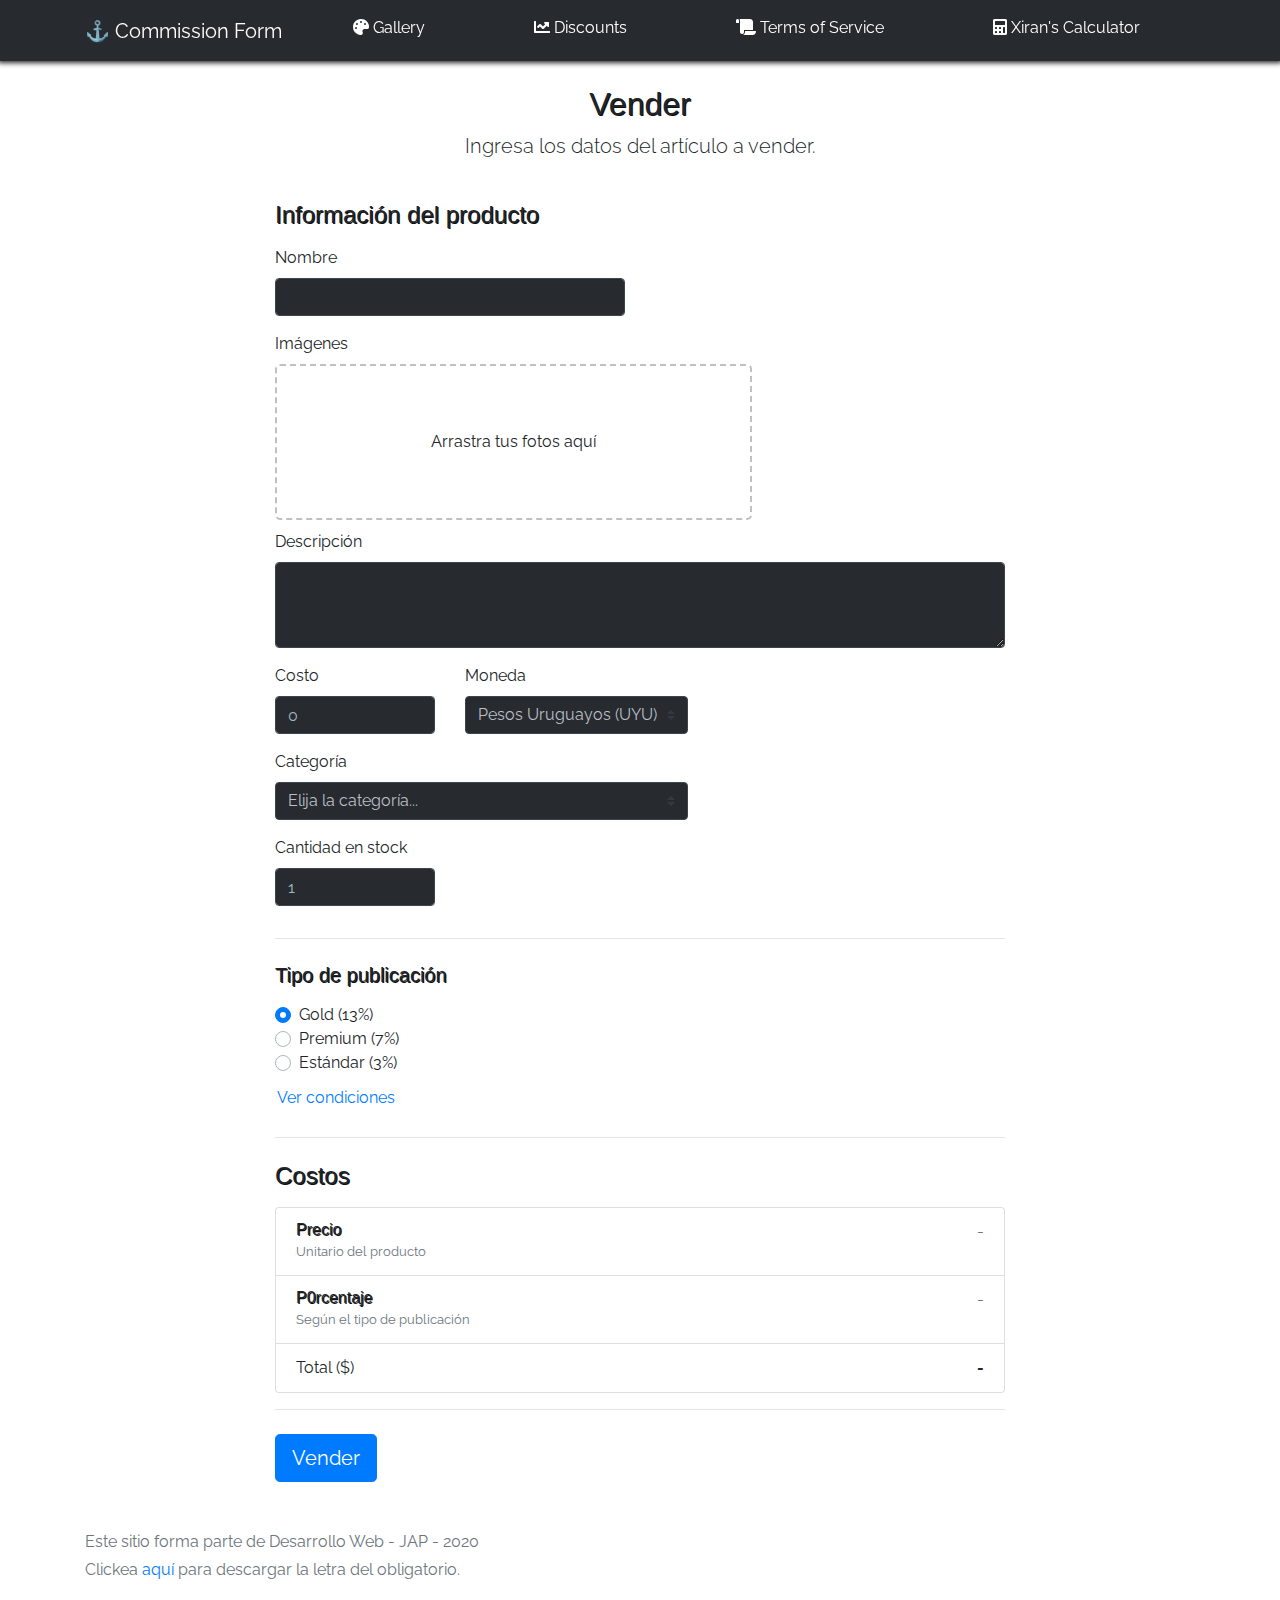
<file: sell.html>
<!DOCTYPE html>
<!-- saved from url=(0049)https://getbootstrap.com/docs/4.3/examples/album/ -->
<html lang="en"><head><meta http-equiv="Content-Type" content="text/html; charset=UTF-8">
    
    <meta name="viewport" content="width=device-width, initial-scale=1, shrink-to-fit=no">
    <meta name="description" content="">
    <title>eMercado - Todo lo que busques está aquí</title>

    <link rel="canonical" href="https://getbootstrap.com/docs/4.3/examples/album/">
    <link href="https://fonts.googleapis.com/css?family=Raleway:300,300i,400,400i,700,700i,900,900i" rel="stylesheet">
    <link href="css/font-awesome.min.css" rel="stylesheet">

    <style>
      .bd-placeholder-img {
        font-size: 1.125rem;
        text-anchor: middle;
        -webkit-user-select: none;
        -moz-user-select: none;
        -ms-user-select: none;
        user-select: none;
      }

      @media (min-width: 768px) {
        .bd-placeholder-img-lg {
          font-size: 3.5rem;
        }
      }
    </style>
    <link href="css/bootstrap.min.css" rel="stylesheet">
    <link href="css/styles.css" rel="stylesheet">
    <link href="css/dropzone.css" rel="stylesheet">
  </head>
  <body>
    <div id="navID">
    
    </div>
      <div class="container">
        <div class="text-center p-4">
          <h2>Vender</h2>
          <p class="lead">Ingresa los datos del artículo a vender.</p>
        </div>
        <div class="row justify-content-md-center">
          <div class="col-md-8 order-md-1">
            <h4 class="mb-3">Información del producto</h4>
            <form class="needs-validation" id="sell-info">
              <div class="row">
                <div class="col-md-6 mb-3">
                  <label for="productName">Nombre</label>
                  <input type="text" class="form-control" id="productName" placeholder="" value="" >
                  <div class="invalid-feedback">
                    Ingresa un nombre
                  </div>
                </div>
              </div>
              <div class="row">
                <div class="col-md-8 order-md-1">
                    <label for="zip">Imágenes</label>
                    <div class="needsclick dz-clickable" id="file-upload">
                      <div class="dz-message needsclick">
                        Arrastra tus fotos aquí<br>
                      </div>
                    </div>
                </div>
              </div>
              <div class="row">
                  <div class="col-md-12 mb-3">
                      <label for="productDescription">Descripción</label>
                      <textarea class="form-control" id="productDescription" rows="3"></textarea>
                  </div>
                </div>
              <div class="row">
                <div class="col-md-3 mb-3">
                  <label for="zip">Costo</label>
                  <input type="number" class="form-control" id="productCostInput" placeholder="" required="" value="0" min="0">
                  <div class="invalid-feedback">
                    El costo debe ser mayor que 0.
                  </div>
                </div>
                <div class="col-md-4 mb-3">
                    <label for="state">Moneda</label>
                    <select class="custom-select d-block w-100" id="productCurrency" required="">
                      <option selected>Pesos Uruguayos (UYU)</option>
                      <option>Dólares (USD)</option>
                    </select>
                    <div class="invalid-feedback">
                      Ingresa una categoría válida.
                    </div>
                  </div>
              </div>
              <div class="row">
                  <div class="col-md-7 mb-3">
                  <label for="state">Categoría</label>
                  <select class="custom-select d-block w-100" id="productCategory">
                    <option value="">Elija la categoría...</option>
                    <option>Autos</option>
                    <option>Juguetes</option>
                    <option>Muebles</option>
                    <option>Herramientas</option>
                    <option>Computadoras</option>
                    <option>Vestimenta</option>
                  </select>
                  <div class="invalid-feedback">
                    Por favor ingresa una categoría válida.
                  </div>
                </div>
              </div>
              <div class="row">
                  <div class="col-md-3 mb-3">
                    <label for="productCountInput">Cantidad en stock</label>
                    <input type="number" class="form-control" id="productCountInput" placeholder="" required="" value="1" min="0">
                    <div class="invalid-feedback">
                      La cantidad es requerida.
                    </div>
                  </div>
                </div>
              <hr class="mb-4">
              <h5 class="mb-3">Tipo de publicación</h5>
              <div class="d-block my-3">
                <div class="custom-control custom-radio">
                  <input id="goldradio" name="publicationType" type="radio" class="custom-control-input" checked="" required="">
                  <label class="custom-control-label" for="goldradio">Gold (13%)</label>
                </div>
                <div class="custom-control custom-radio">
                  <input id="premiumradio" name="publicationType" type="radio" class="custom-control-input" required="">
                  <label class="custom-control-label" for="premiumradio">Premium (7%)</label>
                </div>
                <div class="custom-control custom-radio">
                  <input id="standardradio" name="publicationType" type="radio" class="custom-control-input" required="">
                  <label class="custom-control-label" for="standardradio">Estándar (3%)</label>
                </div>
                <div class="row">
                  <button type="button" class="m-1 btn btn-link" data-toggle="modal" data-target="#contidionsModal">Ver condiciones</button>
                </div>
              </div>
              <hr class="mb-4">
              <h4 class="mb-3">Costos</h4>
              <ul class="list-group mb-3">
                  <li class="list-group-item d-flex justify-content-between lh-condensed">
                    <div>
                      <h6 class="my-0">Precio</h6>
                      <small class="text-muted">Unitario del producto</small>
                    </div>
                    <span class="text-muted" id="productCostText">-</span>
                  </li>
                  <li class="list-group-item d-flex justify-content-between lh-condensed">
                    <div>
                      <h6 class="my-0">P0rcentaje</h6>
                      <small class="text-muted">Según el tipo de publicación</small>
                    </div>
                    <span class="text-muted" id="comissionText">-</span>
                  </li>
                  <li class="list-group-item d-flex justify-content-between">
                    <span>Total ($)</span>
                    <strong id="totalCostText">-</strong>
                  </li>
                </ul>
              <hr class="mb-4">
              <button class="btn btn-primary btn-lg" type="submit">Vender</button>
            </form>
          </div>
        </div>
      </div>
      <footer class="text-muted">
        <div class="container">
            <p>Este sitio forma parte de Desarrollo Web - JAP - 2020</p>
            <p>Clickea <a target="_blank" href="Letra.pdf">aquí</a> para descargar la letra del obligatorio.</p>
        </div>
      </footer>
      <div class="alert fade" role="alert" id="alertResult">
          <span id="resultSpan"></span>
          <button type="button" class="close" data-dismiss="alert" aria-label="Close">
              <span aria-hidden="true">&times;</span>
          </button>
      </div>

      <div class="modal fade" tabindex="-1" role="dialog" id="contidionsModal">
        <div class="modal-dialog" role="document">
          <div class="modal-content">
            <div class="modal-header">
              <h5 class="modal-title">Condiciones de publicación</h5>
              <button type="button" class="close" data-dismiss="modal" aria-label="Close">
                <span aria-hidden="true">&times;</span>
              </button>
            </div>
            <div class="modal-body">
              <div class="container">
                  <div class="row">
                      <h5 class="text-warning">Gold (13%)</h5>
                      <p class="muted text-justify">Tu producto se verá de forma promocionada en portada, además de las condiciones de Premium y Estándar.</p>
                  </div>
                  <hr>
                  <div class="row">
                      <h5 class="text-primary">Stándar (7%)</h5>
                      <p class="muted text-justify">Se mostrará el producto en los primeros lugares de resultados de búsqueda, así cómo cuando se ingrese a la categoría que pertenezca.</p>
                  </div>
                  <hr>
                  <div class="row">
                      <h5 class="text-secondary">Estándar (3%)</h5>
                      <p class="muted text-justify">El producto se listará en la categoría correspondiente, así como en los resultados de búsquedas que coincidan con las palabras claves en el nombre.</p>
                  </div>
              </div>
            </div>
            <div class="modal-footer">
              <button type="button" class="btn btn-primary" data-dismiss="modal">Cerrar</button>
            </div>
          </div>
        </div>
      </div>
      <div id="spinner-wrapper"><div class="lds-ring"><div></div><div></div><div></div><div></div></div></div>
      <script src="js/jquery-3.4.1.min.js"></script>
      <script src="js/bootstrap.bundle.min.js"></script>
      <script src="js/dropzone.js"></script>
      <script src="js/nav.js"></script>
      <script src="js/init.js"></script>
      <script src="js/sell.js"></script>
    </body>
</html>
</file>
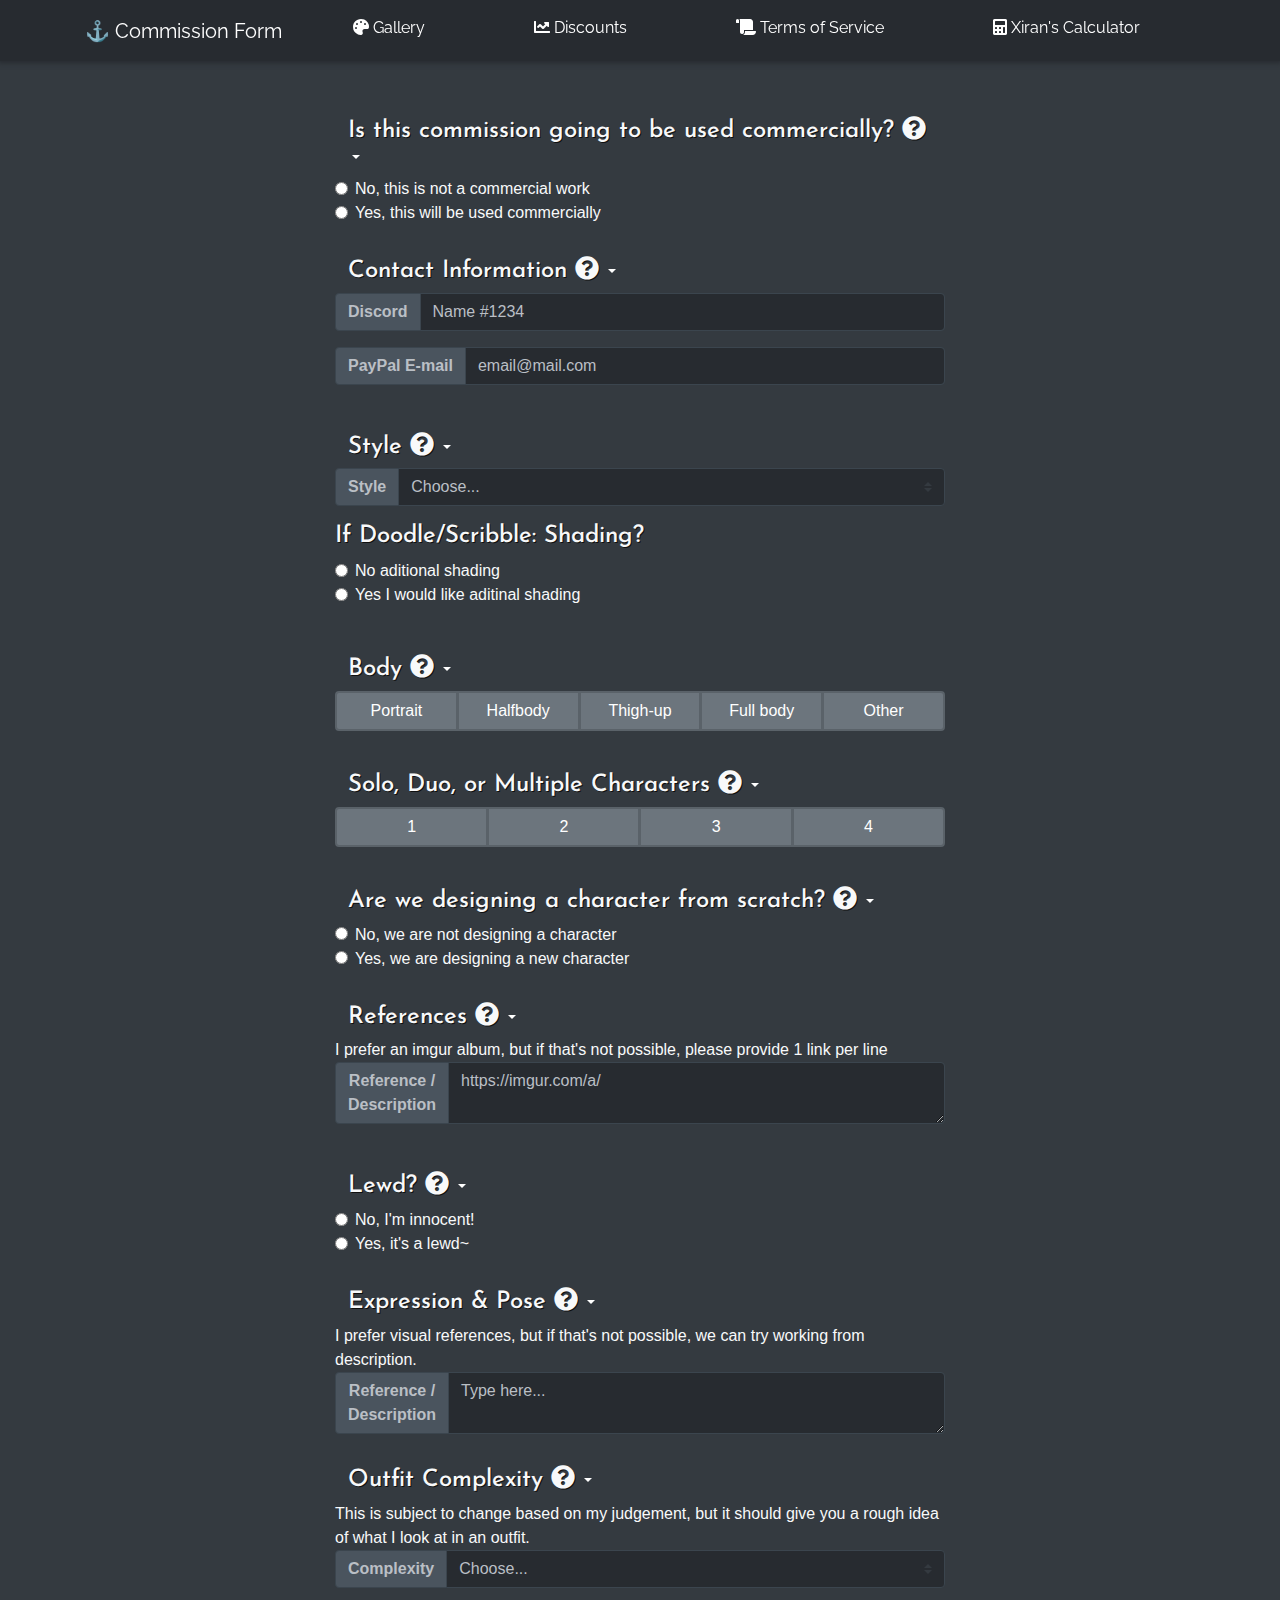
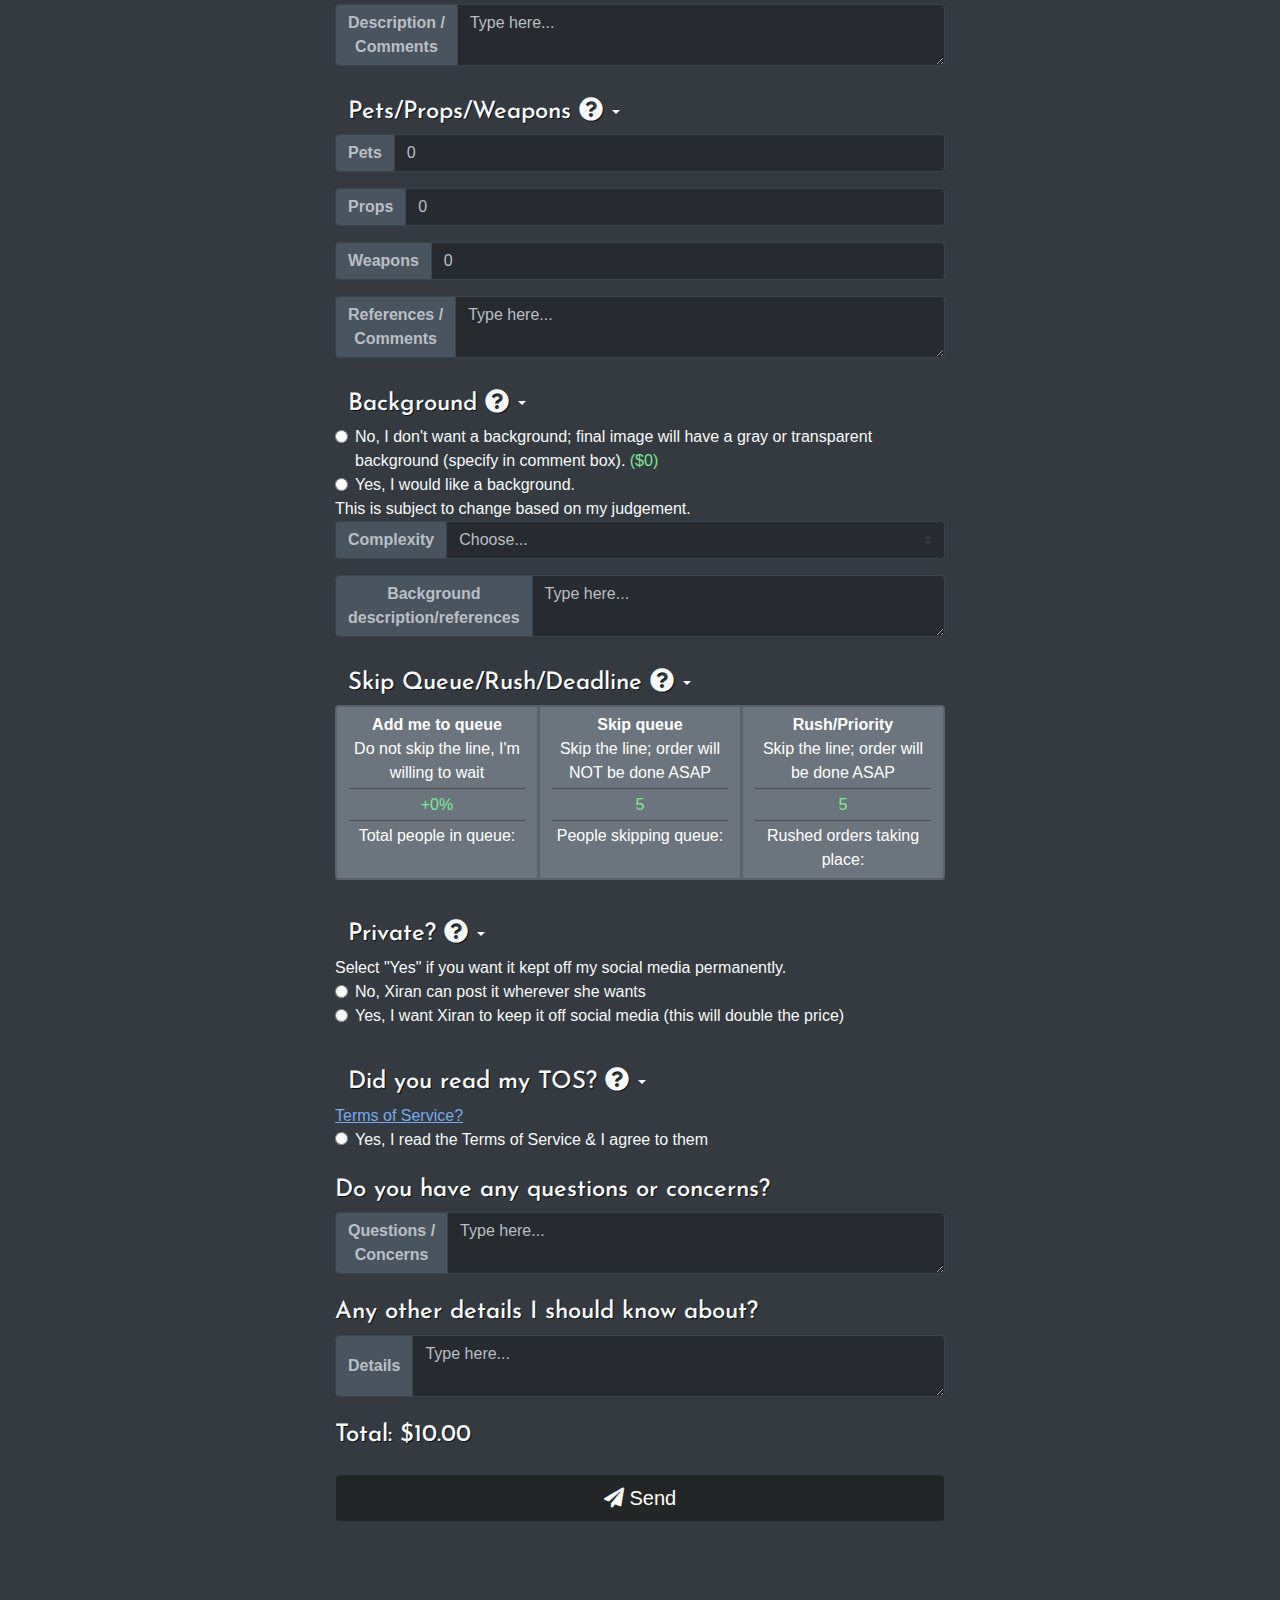
<file: start.html>
<!DOCTYPE html>
<!-- saved from url=(0049)https://getbootstrap.com/docs/4.3/examples/album/ -->
<html class="bg-dark" lang="en">

<head>
  <meta http-equiv="Content-Type" content="text/html; charset=UTF-8">
  <meta name="viewport" content="width=device-width, initial-scale=1, shrink-to-fit=no">
  <meta name="description" content="">
  <title>Xiran's Commission Information</title>

  <link rel="canonical" href="https://getbootstrap.com/docs/4.3/examples/album/">
  <link href="https://fonts.googleapis.com/css?family=Raleway:300,300i,400,400i,700,700i,900,900i" rel="stylesheet">
  <link rel="preconnect" href="https://fonts.gstatic.com">
  <link
    href="https://fonts.googleapis.com/css2?family=Josefin+Sans:ital,wght@0,300;0,400;0,700;1,300;1,400;1,700&display=swap"
    rel="stylesheet">
  <link href="css/font-awesome.min.css" rel="stylesheet">
  <!-- Bootstrap core CSS -->
  <link href="css/bootstrap.min.css" rel="stylesheet">
  <link href="css/styles.css" rel="stylesheet">
</head>

<body>
  <div id="navID">

  </div>

  <main role="main">
    <div class="album py-5 bg-dark">
      <div class="container-fluid">


        <form class="gform pure-form pure-form-stacked" method="POST" data-email="example@email.net"
          action="https://script.google.com/macros/s/AKfycbyRzY6ZoyFiIKBqLdsioUg2goaWK1qwUfQGQZw_K4XK0wfWL6LJ/exec">
          <!-- change the form action to your script url -->

          <!------------------------------------------------------------------->
          <div class="form-elements">
            <div class="row mb-4">
              <div class="col-0 col-lg-1 col-xl-2">

              </div>

              <div class="col-1">

              </div>

              <div class="col-11 col-sm-10 col-lg-8 col-xl-6">

                <div class="dropdown">
                  <button class="btn dropdown-toggle dropdown-toggle-fix" type="button" id="dropdownMenuButton"
                    data-toggle="dropdown" aria-haspopup="true" aria-expanded="false">
                    <span class="h4 text-light">Is this commission going to be used commercially? <i
                        class="fas fa-question-circle"></i></span>
                  </button>
                  <div class="dropdown-menu dropdown-menu-fix" aria-labelledby="dropdownMenuButton">
                    <span class="dropdown-item dropdown-item-fix disabled"><strong>Is this commission going to be used
                        commercially?</strong>: <br>Commercial
                      work includes any art that will bring you profit sans emotes/badges made for Twitch/Discord. This
                      applies to individuals and firms alike. Logos, Banners, and other "channel-related artwork" are
                      considered commercial work, as they promote your channel and indirectly bring you income. Printing
                      many copies and selling them does as well. Printing the artwork and
                      hanging it on your wall / gifting it to a friend / etc., does not constitute as commercial work.
                      If
                      you aren't sure, please ask me! </span>
                  </div>
                </div>

                <div class="form-check">
                  <input class="form-check-input" type="radio" name="commercialRadio" id="noCommercialRadio" value="no"
                    onchange="updateCommercialRadios()">
                  <label class="form-check-label text-light" for="noCommercialRadio">
                    <span>No, this is not a commercial work</span>
                  </label>
                </div>
                <div class="form-check">
                  <input class="form-check-input" type="radio" name="commercialRadio" id="yesCommercialRadio"
                    value="yes" onchange="updateCommercialRadios()">
                  <label class="form-check-label text-light" for="yesCommercialRadio">
                    <span>Yes, this will be used commercially</span>
                  </label>
                </div>

                <div class="p-5 d-none" id="commercialIDText">
                  <h4 class="text-center xiransred"><u>Please do not fill out this form; message Xiran directly!</u>
                  </h4>
                </div>
              </div>

              <div class="col-0 col-sm-1 col-lg-2 col-xl-3">

              </div>

            </div>

            <!------------------------------------------------------------------->
            <div class="row mb-4">
              <div class="col-0 col-lg-1 col-xl-2">

              </div>

              <div class="col-1">

              </div>

              <div class="col-11 col-sm-10 col-lg-8 col-xl-6">

                <div class="dropdown">
                  <button class="btn dropdown-toggle dropdown-toggle-fix" type="button" id="dropdownMenuButton"
                    data-toggle="dropdown" aria-haspopup="true" aria-expanded="false">
                    <span class="h4 text-light">Contact Information <i class="fas fa-question-circle"></i></span>
                  </button>
                  <div class="dropdown-menu dropdown-menu-fix" aria-labelledby="dropdownMenuButton">
                    <span class="dropdown-item dropdown-item-fix disabled"><strong>Contact Information</strong>:
                      <br>Please
                      input your Discord name and handle as it appears in Discord, including any emojis. If you do not
                      have
                      a Discord account, you may omit this part of the form, but keep in mind that I respond fastest
                      there.</span>
                  </div>
                </div>

                <div class="input-group mb-3">
                  <div class="input-group-prepend">
                    <span class="input-group-text" id="basic-addon1">Discord</span>
                  </div>
                  <input type="text" class="form-control" name="Contact - Discord" placeholder="Name #1234" aria-label="Discord"
                    aria-describedby="basic-addon1">
                </div>
                <div class="input-group mb-3">
                  <div class="input-group-prepend">
                    <span class="input-group-text" id="basic-addon1">PayPal E-mail</span>
                  </div>
                  <input type="email" class="form-control" name="Contact - PayPal" placeholder="email@mail.com" aria-label="PayPal"
                    aria-describedby="basic-addon1">
                </div>
              </div>

              <div class="col-0 col-sm-1 col-lg-2 col-xl-3">

              </div>

            </div>

            <!------------------------------------------------------------------->

            <div class="row mb-4">
              <div class="col-0 col-lg-1 col-xl-2">

              </div>

              <div class="col-1">
                <div class="row h-50"></div>
                <p class="text-light text-center d-none" id="styleShadingIDValue">50%</p>
              </div>

              <div class="col-11 col-sm-10 col-lg-8 col-xl-6">

                <div class="dropdown">
                  <button class="btn dropdown-toggle dropdown-toggle-fix" type="button" id="dropdownMenuButton"
                    data-toggle="dropdown" aria-haspopup="true" aria-expanded="false">
                    <span class="h4 text-light">Style <i class="fas fa-question-circle"></i></span>
                  </button>
                  <div class="dropdown-menu dropdown-menu-fix" aria-labelledby="dropdownMenuButton">
                    <span class="dropdown-item dropdown-item-fix disabled"><strong>Style</strong>: <br>Choose what style
                      you'd like me to draw in! Select "Other" if you saw another style that is not mentioned here that
                      you'd be interested in. </span>
                  </div>
                </div>

                <div class="input-group mb-3">
                  <div class="input-group-prepend">
                    <label class="input-group-text" for="inputStyle">Style</label>
                  </div>
                  <select class="custom-select" id="inputStyle" name="Style choice"
                    onchange="updateStyleShowShadingPriceAndCallOtherFunctions(true)">
                    <option value="choose" selected>Choose...</option>
                    <option value="cleanColors">Clean Colors</option>
                    <option value="hybrid">Hybrid</option>
                    <option value="coloredSketch">Colored Sketch</option>
                    <option value="emote">Emote</option>
                    <option value="sketch">Sketch</option>
                    <option value="doodle">Doodle</option>
                    <option value="scribble">Scribble</option>
                    <option value="logo">Logo (.PSD)</option>
                    <option value="other">Other</option>
                  </select>
                </div>

                <div class="mb-3" id="styleShadingID">
                  <h4 class="text-light">If Doodle/Scribble: Shading?</h4>

                  <div class="form-check">
                    <input class="form-check-input" type="radio" name="styleShadingRadio" id="noStyleRadio" value="no"
                      onchange="showStyleShading()">
                    <label class="form-check-label text-light" for="noStyleRadio">
                      <span>No aditional shading</span>
                      <span id="noStyleShadingRadioText"></span>
                    </label>
                  </div>
                  <div class="form-check">
                    <input class="form-check-input" type="radio" name="styleShadingRadio" id="yesStyleRadio" value="yes"
                      onchange="showStyleShading()">
                    <label class="form-check-label text-light" for="yesStyleRadio">
                      <span>Yes I would like aditinal shading</span>
                      <span id="yesStyleShadingRadioText"></span>
                    </label>
                  </div>
                </div>
              </div>

              <div class="col-0 col-sm-1 col-lg-2 col-xl-3">

              </div>

            </div>

            <!------------------------------------------------------------------->

            <div class="row mb-4">
              <div class="col-0 col-lg-1 col-xl-2">

              </div>

              <div class="col-1">
                <div class="row h-50"></div>
                <p class="text-light text-center d-none" id="bodyIDValue">50%</p>
              </div>

              <div class="col-11 col-sm-10 col-lg-8 col-xl-6">

                <div class="dropdown">
                  <button class="btn dropdown-toggle dropdown-toggle-fix" type="button" id="dropdownMenuButton"
                    data-toggle="dropdown" aria-haspopup="true" aria-expanded="false">
                    <span class="h4 text-light">Body <i class="fas fa-question-circle"></i></span>
                  </button>
                  <div class="dropdown-menu dropdown-menu-fix" aria-labelledby="dropdownMenuButton">
                    <span class="dropdown-item dropdown-item-fix disabled"><strong>Body</strong>: <br>After choosing a
                      style, please select how much of the body you'd like drawn. Some styles have reduced options.
                    </span>
                  </div>
                </div>

                <div class="btn-group btn-group-toggle mb-2 mx-auto p-0 col-12" data-toggle="buttons">

                  <label class="btn btn-secondary col" type="button" name="buttonBody" for="radioBody1"
                    data-toggle="button" aria-pressed="false" autocomplete="off" onchange="updateBodyPrice()">
                    <input class="form-check-input" type="radio" name="amountBody" id="radioBody1" value="portrait">
                    <span>Portrait</span>
                    <span id="portraitText"></span>
                  </label>

                  <label class="btn btn-secondary col" type="button" name="buttonBody" for="radioBody2"
                    data-toggle="button" aria-pressed="false" autocomplete="off" onchange="updateBodyPrice()">
                    <input class="form-check-input" type="radio" name="amountBody" id="radioBody2" value="halfbody">
                    <span>Halfbody</span>
                    <span id="halfbodyText"></span>
                  </label>

                  <label class="btn btn-secondary col" type="button" name="buttonBody" for="radioBody3"
                    data-toggle="button" aria-pressed="false" autocomplete="off" onchange="updateBodyPrice()">
                    <input class="form-check-input" type="radio" name="amountBody" id="radioBody3" value="thighs">
                    <span>Thigh-up</span>
                    <span id="thigh-upText"></span>
                  </label>

                  <label class="btn btn-secondary col" type="button" name="buttonBody" for="radioBody4"
                    data-toggle="button" aria-pressed="false" autocomplete="off" onchange="updateBodyPrice()">
                    <input class="form-check-input" type="radio" name="amountBody" id="radioBody4" value="fullbody">
                    <span>Full body</span>
                    <span id="fullbodyText"></span>
                  </label>

                  <label class="btn btn-secondary col" type="button" name="buttonBody" for="radioBody5"
                    data-toggle="button" aria-pressed="false" autocomplete="off" onchange="updateBodyPrice()">
                    <input class="form-check-input" type="radio" name="amountBody" id="radioBody5" value="other">
                    <span>Other</span>
                    <span id="otherText"></span>
                  </label>

                </div>
              </div>

              <div class="col-0 col-sm-1 col-lg-2 col-xl-3">

              </div>

            </div>

            <!------------------------------------------------------------------->

            <div class="row mb-4">
              <div class="col-0 col-lg-1 col-xl-2">

              </div>

              <div class="col-1">
                <div class="row h-50"></div>
                <p class="text-light text-center d-none" id="amountcharactersIDValue">50%</p>
              </div>

              <div class="col-11 col-sm-10 col-lg-8 col-xl-6">

                <div class="dropdown">
                  <button class="btn dropdown-toggle dropdown-toggle-fix" type="button" id="dropdownMenuButton"
                    data-toggle="dropdown" aria-haspopup="true" aria-expanded="false">
                    <span class="h4 text-light">Solo, Duo, or Multiple Characters <i
                        class="fas fa-question-circle"></i></span>
                  </button>
                  <div class="dropdown-menu dropdown-menu-fix" aria-labelledby="dropdownMenuButton">
                    <span class="dropdown-item dropdown-item-fix disabled"><strong>Solo, Duo, or Multiple
                        Characters</strong>: <br>After choosing what style and how much of the body you'd like drawn,
                      please
                      select how many characters you'd like drawn total. Please note that some styles have reduced
                      options.
                    </span>
                  </div>
                </div>

                <div class="btn-group btn-group-toggle mb-2 mx-auto p-0 col-12" data-toggle="buttons">

                  <label class="btn btn-secondary col" type="button" name="buttonAmountCharacters" for="radioAmount1"
                    data-toggle="button" aria-pressed="false" autocomplete="off"
                    onchange="updateAmountCharactersPrice()">
                    <input class="form-check-input" type="radio" name="amountCharacters" id="radioAmount1" value="one">
                    <span>1</span>
                    <span id="oneText"></span>
                  </label>

                  <label class="btn btn-secondary col" type="button" name="buttonAmountCharacters" for="radioAmount2"
                    data-toggle="button" aria-pressed="false" autocomplete="off"
                    onchange="updateAmountCharactersPrice()">
                    <input class="form-check-input" type="radio" name="amountCharacters" id="radioAmount2" value="two">
                    <span>2</span>
                    <span id="twoText"></span>
                  </label>

                  <label class="btn btn-secondary col" type="button" name="buttonAmountCharacters" for="radioAmount3"
                    data-toggle="button" aria-pressed="false" autocomplete="off"
                    onchange="updateAmountCharactersPrice()">
                    <input class="form-check-input" type="radio" name="amountCharacters" id="radioAmount3"
                      value="three">
                    <span>3</span>
                    <span id="threeText"></span>
                  </label>

                  <label class="btn btn-secondary col" type="button" name="buttonAmountCharacters" for="radioAmount4"
                    data-toggle="button" aria-pressed="false" autocomplete="off"
                    onchange="updateAmountCharactersPrice()">
                    <input class="form-check-input" type="radio" name="amountCharacters" id="radioAmount4" value="four">
                    <span>4</span>
                    <span id="fourText"></span>
                  </label>

                </div>
              </div>

              <div class="col-0 col-sm-1 col-lg-2 col-xl-3">

              </div>

            </div>

            <!------------------------------------------------------------------->

            <div class="row mb-4">
              <div class="col-0 col-lg-1 col-xl-2">

              </div>

              <div class="col-1">
                <div class="row h-50"></div>
                <p class="text-light text-center d-none" id="designingCharIDValue">50%</p>
              </div>

              <div class="col-11 col-sm-10 col-lg-8 col-xl-6">

                <div class="dropdown">
                  <button class="btn dropdown-toggle dropdown-toggle-fix" type="button" id="dropdownMenuButton"
                    data-toggle="dropdown" aria-haspopup="true" aria-expanded="false">
                    <span class="h4 text-light">Are we designing a character from scratch? <i
                        class="fas fa-question-circle"></i></span>
                  </button>
                  <div class="dropdown-menu dropdown-menu-fix" aria-labelledby="dropdownMenuButton">
                    <span class="dropdown-item dropdown-item-fix disabled"><strong>Are we designing a character from
                        scratch?</strong>: <br>If you have complete visual references of your character, select No.
                      If you do not have visual references and would like to pull ideas from multiple images/photos to
                      design your own character, select Yes. I strongly suggest opting for the doodle option when
                      designing
                      characters - while I do not allow edits on doodles, it will still be by far cheaper than having me
                      make edits to a more complex style. </span>
                  </div>
                </div>

                <div class="form-check">
                  <input class="form-check-input" type="radio" name="designCharacterRadio" id="noDesignRadio" value="no"
                    onchange="updateDesignCharactersTextAndPrice()">
                  <label class="form-check-label text-light" for="noDesignRadio">
                    <span>No, we are not designing a character</span>
                    <span id="noDesignRadioText"></span>
                  </label>
                </div>
                <div class="form-check">
                  <input class="form-check-input" type="radio" name="designCharacterRadio" id="yesDesignRadio"
                    value="yes" onchange="updateDesignCharactersTextAndPrice()">
                  <label class="form-check-label text-light" for="yesDesignRadio">
                    <span>Yes, we are designing a new character</span>
                    <span id="yesDesignRadioText"></span>
                  </label>
                </div>
              </div>

              <div class="col-0 col-sm-1 col-lg-2 col-xl-3">

              </div>

            </div>

            <!------------------------------------------------------------------->

            <div class="row mb-4">
              <div class="col-0 col-lg-1 col-xl-2">

              </div>

              <div class="col-1">

              </div>

              <div class="col-11 col-sm-10 col-lg-8 col-xl-6">

                <div class="dropdown">
                  <button class="btn dropdown-toggle dropdown-toggle-fix" type="button" id="dropdownMenuButton"
                    data-toggle="dropdown" aria-haspopup="true" aria-expanded="false">
                    <span class="h4 text-light">References <i class="fas fa-question-circle"></i></span>
                  </button>
                  <div class="dropdown-menu dropdown-menu-fix" aria-labelledby="dropdownMenuButton">
                    <span class="dropdown-item dropdown-item-fix disabled"><strong>References</strong>: <br>Please
                      provide
                      any references of your character's overall appearance I may
                      need here. The more information your provide, the better I'll understand your POV. If you are
                      designing a character from scratch, make sure to provide an ample description of what he or she is
                      like, including personality & mannerisms. </span>
                  </div>
                </div>

                <span class="text-light">I prefer an imgur album, but if that's not possible, please provide 1 link per
                  line</span>

                <div class="input-group mb-3">
                  <div class="input-group-prepend">
                    <span class="input-group-text">Reference /<br>Description</span>
                  </div>
                  <textarea class="form-control" name="references" placeholder="https://imgur.com/a/"
                    aria-label="referenceDescription"></textarea>
                </div>
              </div>

              <div class="col-0 col-sm-1 col-lg-2 col-xl-3">

              </div>

            </div>

            <!------------------------------------------------------------------->

            <div class="row mb-4">
              <div class="col-0 col-lg-1 col-xl-2">

              </div>

              <div class="col-1">
                <div class="row h-50"></div>
                <p class="text-light text-center d-none" id="lewdIDValue">50%</p>
              </div>

              <div class="col-11 col-sm-10 col-lg-8 col-xl-6">

                <div class="dropdown">
                  <button class="btn dropdown-toggle dropdown-toggle-fix" type="button" id="dropdownMenuButton"
                    data-toggle="dropdown" aria-haspopup="true" aria-expanded="false">
                    <span class="h4 text-light">Lewd? <i class="fas fa-question-circle"></i></span>
                  </button>
                  <div class="dropdown-menu dropdown-menu-fix" aria-labelledby="dropdownMenuButton">
                    <span class="dropdown-item dropdown-item-fix disabled"><strong>Lewd?</strong>:
                      <br>Imagine you're a teacher in a 5th grade classroom. Would you mind getting caught by your boss
                      with
                      something like that on your screen? If you wouldn't mind, select No. Else, select Yes.
                    </span>
                  </div>
                </div>

                <div class="form-check">
                  <input class="form-check-input" type="radio" name="lewdRadio" id="noLewdRadio" value="no"
                    onchange="updateLewdTextAndPrice()">
                  <label class="form-check-label text-light" for="noLewdRadio">
                    <span>No, I'm innocent!</span>
                    <span id="noLewdRadioText"></span>
                  </label>
                </div>
                <div class="form-check">
                  <input class="form-check-input" type="radio" name="lewdRadio" id="yesLewdRadio" value="yes"
                    onchange="updateLewdTextAndPrice()">
                  <label class="form-check-label text-light" for="yesLewdRadio">
                    <span>Yes, it's a lewd~</span>
                    <span id="yesLewdRadioText"></span>
                  </label>
                </div>
              </div>

              <div class="col-0 col-sm-1 col-lg-2 col-xl-3">

              </div>

            </div>

            <!------------------------------------------------------------------->

            <div class="row mb-4">
              <div class="col-0 col-lg-1 col-xl-2">

              </div>

              <div class="col-1">

              </div>

              <div class="col-11 col-sm-10 col-lg-8 col-xl-6">

                <div class="dropdown">
                  <button class="btn dropdown-toggle dropdown-toggle-fix" type="button" id="dropdownMenuButton"
                    data-toggle="dropdown" aria-haspopup="true" aria-expanded="false">
                    <span class="h4 text-light">Expression & Pose <i class="fas fa-question-circle"></i></span>
                  </button>
                  <div class="dropdown-menu dropdown-menu-fix" aria-labelledby="dropdownMenuButton">
                    <span class="dropdown-item dropdown-item-fix disabled"><strong>Expression & Pose</strong>:
                      <br>Provide
                      any references you may have on the expression and pose you may have. I prefer visual references,
                      but
                      if you don't have any, we might be able to work something out from a description.
                    </span>
                  </div>
                </div>

                <span class="text-light">I prefer visual references, but if that's not possible, we can try working from
                  description.</span>

                <div class="input-group">
                  <div class="input-group-prepend">
                    <span class="input-group-text">Reference /<br>Description</span>
                  </div>
                  <textarea class="form-control" name="Expression - Pose" placeholder="Type here..." aria-label="expressionPose"></textarea>
                </div>
              </div>

              <div class="col-0 col-sm-1 col-lg-2 col-xl-3">

              </div>

            </div>

            <!------------------------------------------------------------------->

            <div class="row mb-4">
              <div class="col-0 col-lg-1 col-xl-2">

              </div>

              <div class="col-1">
                <div class="row h-50"></div>
                <p class="text-light text-center d-none" id="outfitIDValue">50%</p>
              </div>

              <div class="col-11 col-sm-10 col-lg-8 col-xl-6">

                <div class="dropdown">
                  <button class="btn dropdown-toggle dropdown-toggle-fix" type="button" id="dropdownMenuButton"
                    data-toggle="dropdown" aria-haspopup="true" aria-expanded="false">
                    <span class="h4 text-light">Outfit Complexity <i class="fas fa-question-circle"></i></span>
                  </button>
                  <div class="dropdown-menu dropdown-menu-fix" aria-labelledby="dropdownMenuButton">
                    <span class="dropdown-item dropdown-item-fix disabled"><strong>Outfit Complexity</strong>: <br>This
                      is
                      an approximation and may change based on my judgement after reviewing your character's outfit. Use
                      this as a guideline to understand what I look at in a costume.
                      Describe things to omit or things to add (that aren't visible in the references) in the comment
                      box
                      below. If there is something that I absolutely cannot overlook, mention it here. If your
                      references
                      are not clear, clarify them in writing.
                    </span>
                  </div>
                </div>

                <span class="text-light">This is subject to change based on my judgement, but it should give you a rough
                  idea of what I look at in an outfit.</span>

                <div class="input-group mb-3">
                  <div class="input-group-prepend">
                    <label class="input-group-text" for="inputOutfit">Complexity</label>
                  </div>
                  <select class="custom-select" id="inputOutfit" name="Outfit Complexity" onchange="updateOutfitOptionsTextAndPrice()">
                    <option value="choose" selected>Choose...</option>
                    <option value="verysimple" name="outfitOptions">Very simple (T-shirt + pants)</option>
                    <option value="simple" name="outfitOptions">Simple</option>
                    <option value="average" name="outfitOptions">Average</option>
                    <option value="somewhatcomplex" name="outfitOptions">Somewhat complex</option>
                    <option value="layeredclothing" name="outfitOptions">Layered clothing</option>
                    <option value="verycomplex" name="outfitOptions">Very complex (Semi-transparent, lace, embroidered,
                      etc.)</option>
                  </select>
                </div>

                <div class="input-group">
                  <div class="input-group-prepend">
                    <span class="input-group-text">Description /<br>Comments</span>
                  </div>
                  <textarea class="form-control" name="Outfit Description" placeholder="Type here..." aria-label="outfitDescription"></textarea>
                </div>
              </div>

              <div class="col-0 col-sm-1 col-lg-2 col-xl-3">

              </div>

            </div>

            <!------------------------------------------------------------------->

            <div class="row mb-4">
              <div class="col-0 col-lg-1 col-xl-2">

              </div>

              <div class="col-1">
                <div class="row h-50"></div>
                <p class="text-light text-center d-none" id="extrasIDValue">50%</p>
              </div>

              <div class="col-11 col-sm-10 col-lg-8 col-xl-6">

                <div class="dropdown">
                  <button class="btn dropdown-toggle dropdown-toggle-fix" type="button" id="dropdownMenuButton"
                    data-toggle="dropdown" aria-haspopup="true" aria-expanded="false">
                    <span class="h4 text-light">Pets/Props/Weapons <i class="fas fa-question-circle"></i></span>
                  </button>
                  <div class="dropdown-menu dropdown-menu-fix" aria-labelledby="dropdownMenuButton">
                    <span class="dropdown-item dropdown-item-fix disabled"><strong>Props/Pets/Weapons</strong>: <br>I am
                      very picky when it comes to drawing these. I usually decline to draw pets, but you may try your
                      luck
                      depending on the style you choose. You may opt to have them drawn as plushies - I'm more inclined
                      to
                      draw those. Props include large wings/tails, furniture, and other items the character may be
                      holding
                      or interacting with. They also include items that are larger than the character's head. I am
                      willing
                      to draw most swords, some shields, and some grimoires. I'm willing to consider other weapons
                      (i.e.,
                      whips, bows/arrows, etc.,), but no promises. I will not draw guns or other mechanical type
                      weapons</span>
                  </div>
                </div>

                <div class="input-group mb-3">
                  <div class="input-group-prepend">
                    <span class="input-group-text">Pets</span>
                  </div>
                  <input type="number" class="form-control" name="Pets" id="extraPetsInput" placeholder="0"
                    aria-label="Pets" onchange="updateExtras()">
                </div>
                <div class="input-group mb-3">
                  <div class="input-group-prepend">
                    <span class="input-group-text">Props</span>
                  </div>
                  <input type="number" class="form-control" name="Props" id="extraPropsInput" placeholder="0"
                    aria-label="Props" onchange="updateExtras()">
                </div>
                <div class="input-group mb-3">
                  <div class="input-group-prepend">
                    <span class="input-group-text">Weapons</span>
                  </div>
                  <input type="number" class="form-control" name="Weapons" id="extraWeaponsInput" placeholder="0"
                    aria-label="Weapons" onchange="updateExtras()">
                </div>
                <div class="input-group">
                  <div class="input-group-prepend">
                    <span class="input-group-text">References /<br>Comments</span>
                  </div>
                  <textarea class="form-control" placeholder="Type here..." aria-label="questionsConcerns"></textarea>
                </div>
              </div>

              <div class="col-0 col-sm-1 col-lg-2 col-xl-3">

              </div>

            </div>

            <!------------------------------------------------------------------->

            <div class="row mb-4">
              <div class="col-0 col-lg-1 col-xl-2">

              </div>

              <div class="col-1">
                <div class="row h-50"></div>
                <p class="text-light text-center d-none" id="backgroundIDValue">50%</p>
              </div>

              <div class="col-11 col-sm-10 col-lg-8 col-xl-6">

                <div class="dropdown">
                  <button class="btn dropdown-toggle dropdown-toggle-fix" type="button" id="dropdownMenuButton"
                    data-toggle="dropdown" aria-haspopup="true" aria-expanded="false">
                    <span class="h4 text-light">Background <i class="fas fa-question-circle"></i></span>
                  </button>
                  <div class="dropdown-menu dropdown-menu-fix" aria-labelledby="dropdownMenuButton">
                    <span class="dropdown-item dropdown-item-fix disabled"><strong>Background</strong>: <br>This is an
                      approximation and may change based on my judgement after reviewing your background request. Use
                      this
                      as a guideline to understand what I look at in drawing backgrounds.
                      Describe your ideal background & provide any references that may help me weave it together
                      including
                      perspective shots and/or color palettes. Please note that I will not mix background styles (e.g.,
                      colored sketch background + clean colors character).
                    </span>
                  </div>
                </div>

                <div class="form-check">
                  <input class="form-check-input" type="radio" name="backgroundRadio" id="noBackgroundRadio" value="no"
                    onchange="updateBackgroundYesNo()">
                  <label class="form-check-label text-light" for="noBackgroundRadio">
                    <span>No, I don't want a background; final image will have a gray or transparent background (specify
                      in
                      comment box).</span> <span class="xiransgreen">($0)</span>
                  </label>
                </div>
                <div class="form-check">
                  <input class="form-check-input" type="radio" name="backgroundRadio" id="yesBackgroundRadio"
                    value="yes" onchange="updateBackgroundYesNo()">
                  <label class="form-check-label text-light" for="yesBackgroundRadio">
                    Yes, I would like a background.
                  </label>
                </div>

                <div id="backgroundYesOptionsID">
                  <span class="text-light">This is subject to change based on my judgement.</span>
                  <div class="input-group mb-3">
                    <div class="input-group-prepend">
                      <label class="input-group-text" for="inputBackground">Complexity</label>
                    </div>
                    <select class="custom-select" name="Background type" id="inputBackground" onchange="updateBackgroundOptionsTextAndPrice()">
                      <option value="choose" selected>Choose...</option>
                      <option value="simple" name="backgroundOptions">Simple (Repeating pattern)</option>
                      <option value="average" name="backgroundOptions">Average</option>
                      <option value="somewhatcomplex" name="backgroundOptions">Somewhat complex</option>
                      <option value="verycomplex" name="backgroundOptions">Very complex (Fully rendered scene
                        integrating
                        the character(s))</option>
                    </select>
                  </div>
                </div>

                <div class="input-group">
                  <div class="input-group-prepend">
                    <span class="input-group-text">Background<br>description/references</span>
                  </div>
                  <textarea class="form-control" name="Background description" placeholder="Type here..."
                    aria-label="backgroundDescription"></textarea>
                </div>
              </div>

              <div class="col-0 col-sm-1 col-lg-2 col-xl-3">

              </div>

            </div>

            <!------------------------------------------------------------------->

            <div class="row mb-4">
              <div class="col-0 col-lg-1 col-xl-2">

              </div>

              <div class="col-1">
                <div class="row h-50"></div>
                <p class="text-light text-center d-none" id="skipIDValue">50%</p>
              </div>

              <div class="col-11 col-sm-10 col-lg-8 col-xl-6">

                <div class="dropdown">
                  <button class="btn dropdown-toggle dropdown-toggle-fix" type="button" id="dropdownMenuButton"
                    data-toggle="dropdown" aria-haspopup="true" aria-expanded="false">
                    <span class="h4 text-light">Skip Queue/Rush/Deadline <i class="fas fa-question-circle"></i></span>
                  </button>
                  <div class="dropdown-menu dropdown-menu-fix" aria-labelledby="dropdownMenuButton">
                    <span class="dropdown-item dropdown-item-fix disabled"><strong>Skip Queue/Rush/Deadline</strong>:
                      <br>Add me to queue - you will be added to the end of the queue, and I will contact you as soon as
                      I
                      get to your turn.
                      Skip queue - you will skip the queue, and I will work on your commission after I finish the
                      commission
                      I'm currently working on. This will not be done ASAP, I will work at my normal speed. The more
                      people
                      you skip, the more expensive it'll be.
                      Rush/Priority - skip the queue and skip the commission I'm currently working on. I will work on it
                      ASAP, during every waking moment of my day to get your commission done as quickly as physically
                      possible. The more people you skip, the more expensive it'll be.
                    </span>
                  </div>
                </div>

                <div class="btn-group btn-group-toggle mb-2 mx-auto p-0 col-12" data-toggle="buttons">

                  <label class="btn btn-secondary col" name="skipQueueButtons" type="button" for="radioSkip1"
                    data-toggle="button" aria-pressed="false" autocomplete="off" onchange="updateSkipQueuePrice()">
                    <input class="form-check-input" type="radio" name="skipQueueRadio" id="radioSkip1" value="addqueue">

                    <span class="font-weight-bold">Add me to queue<br></span>
                    <span>Do not skip the line, I'm willing to wait</span>

                    <hr class="solid">

                    <span id="addtoqueueText" class="xiransgreen">+0%</span>

                    <hr class="solid">

                    <span>Total people in queue: </span>
                    <span id="skipIDpeopleInQueue"></span>

                  </label>

                  <label class="btn btn-secondary col" name="skipQueueButtons" type="button" for="radioSkip2"
                    data-toggle="button" aria-pressed="false" autocomplete="off" onchange="updateSkipQueuePrice()">
                    <input class="form-check-input" type="radio" name="skipQueueRadio" id="radioSkip2"
                      value="skipqueue">

                    <span class="font-weight-bold">Skip queue<br></span>
                    <span>Skip the line; order will NOT be done ASAP</span>

                    <hr class="solid">

                    <span id="skipqueueText" class="xiransgreen">5</span>

                    <hr class="solid">

                    <span>People skipping queue: </span>
                    <span id="skipIDpeopleSkipping"></span>
                  </label>

                  <label class="btn btn-secondary col" name="skipQueueButtons" type="button" for="radioSkip3"
                    data-toggle="button" aria-pressed="false" autocomplete="off" onchange="updateSkipQueuePrice()">
                    <input class="form-check-input" type="radio" name="skipQueueRadio" id="radioSkip3"
                      value="skipqueueasap">

                    <span class="font-weight-bold">Rush/Priority<br></span>
                    <span>Skip the line; order will be done ASAP</span>

                    <hr class="solid">

                    <span id="skipqueueasapText" class="xiransgreen">5</span>

                    <hr class="solid">

                    <span>Rushed orders taking place: </span>
                    <span id="skipIDpeopleRushing"></span>
                  </label>

                </div>
              </div>

              <div class="col-0 col-sm-1 col-lg-2 col-xl-3">

              </div>

            </div>

            <!------------------------------------------------------------------->

            <div class="row mb-4">
              <div class="col-0 col-lg-1 col-xl-2">

              </div>

              <div class="col-1">
                <div class="row h-50"></div>
                <p class="text-light text-center d-none" id="privateIDValue">50%</p>
              </div>

              <div class="col-11 col-sm-10 col-lg-8 col-xl-6">

                <div class="dropdown">
                  <button class="btn dropdown-toggle dropdown-toggle-fix" type="button" id="dropdownMenuButton"
                    data-toggle="dropdown" aria-haspopup="true" aria-expanded="false">
                    <span class="h4 text-light">Private? <i class="fas fa-question-circle"></i></span>
                  </button>
                  <div class="dropdown-menu dropdown-menu-fix" aria-labelledby="dropdownMenuButton">
                    <span class="dropdown-item dropdown-item-fix disabled"><strong>Private?</strong>: <br>Some clients
                      request that I keep their commissions private for various reasons. Oftentimes it's a gift of some
                      sort
                      for their significant other when they both follow me. Other times, it's a lewd drawing. If for
                      whatever reason, you want to keep the end result permanently off my social media, select Yes. This
                      will double the total price of your commission.
                    </span>
                  </div>
                </div>

                <span class="text-light">Select "Yes" if you want it kept off my social media permanently.</span>

                <div class="form-check">
                  <input class="form-check-input" type="radio" name="privateRadio" id="noPrivateRadio" value="no"
                    onchange="updatePrivateTextAndPrice()">
                  <label class="form-check-label text-light" for="noPrivateRadio">
                    <span>No, Xiran can post it wherever she wants</span>
                    <span id="noPrivateRadioText"></span>
                  </label>
                </div>
                <div class="form-check">
                  <input class="form-check-input" type="radio" name="privateRadio" id="yesPrivateRadio" value="yes"
                    onchange="updatePrivateTextAndPrice()">
                  <label class="form-check-label text-light" for="yesPrivateRadio">
                    <span>Yes, I want Xiran to keep it off social media (this will double the price)</span>
                    <span id="yesPrivateRadioText"></span>
                  </label>
                </div>
              </div>

              <div class="col-0 col-sm-1 col-lg-2 col-xl-3">

              </div>

            </div>

            <!------------------------------------------------------------------->

            <div class="row mb-4">
              <div class="col-0 col-lg-1 col-xl-2">

              </div>

              <div class="col-1">

              </div>

              <div class="col-11 col-sm-10 col-lg-8 col-xl-6">
                <h4 class="text-light"></h4>

                <div class="dropdown">
                  <button class="btn dropdown-toggle dropdown-toggle-fix" type="button" id="dropdownMenuButton"
                    data-toggle="dropdown" aria-haspopup="true" aria-expanded="false">
                    <span class="h4 text-light">Did you read my TOS? <i class="fas fa-question-circle"></i></span>
                  </button>
                  <div class="dropdown-menu dropdown-menu-fix" aria-labelledby="dropdownMenuButton">
                    <span class="dropdown-item dropdown-item-fix disabled"><strong>Did you read my TOS?</strong>:
                      <br>By commissioning me, you agree to abide by my terms of service. I do not make exceptions for
                      ignorance. Please read over my terms of service so you know what you're agreeing to.
                    </span>
                  </div>
                </div>

                <span class="text-light"><a
                    href="https://www.deviantart.com/xir4n/art/Commissions-Prices-ToS-FAQ-Info-OPEN-844947526"
                    target="_blank" class="text-color-link">Terms of Service?</a></span>

                <div class="form-check">
                  <input class="form-check-input d-none" type="radio" name="tosRadio" id="noTosRadio" value="no" checked>
                  <input class="form-check-input" type="radio" name="tosRadio" id="yesTosRadio" value="I agree">
                  <label class="form-check-label text-light" for="yesTosRadio">
                    Yes, I read the Terms of Service & I agree to them
                  </label>
                </div>
              </div>

              <div class="col-0 col-sm-1 col-lg-2 col-xl-3">

              </div>

            </div>

            <!------------------------------------------------------------------->

            <div class="row mb-4">
              <div class="col-0 col-lg-1 col-xl-2">

              </div>

              <div class="col-1">

              </div>

              <div class="col-11 col-sm-10 col-lg-8 col-xl-6">
                <h4 class="text-light">Do you have any questions or concerns?</a></h4>

                <div class="input-group">
                  <div class="input-group-prepend">
                    <span class="input-group-text">Questions /<br>Concerns</span>
                  </div>
                  <textarea class="form-control" name="Questions - Concerns" placeholder="Type here..." aria-label="questionsConcerns"></textarea>
                </div>
              </div>

              <div class="col-0 col-sm-1 col-lg-2 col-xl-3">

              </div>

            </div>

            <!------------------------------------------------------------------->

            <div class="row mb-4">
              <div class="col-0 col-lg-1 col-xl-2">

              </div>

              <div class="col-1">

              </div>

              <div class="col-11 col-sm-10 col-lg-8 col-xl-6">
                <h4 class="text-light">Any other details I should know about?</a></h4>

                <div class="input-group">
                  <div class="input-group-prepend">
                    <span class="input-group-text">Details</span>
                  </div>
                  <textarea class="form-control" name="Any other details?" placeholder="Type here..." aria-label="details"></textarea>
                </div>
              </div>

              <div class="col-0 col-sm-1 col-lg-2 col-xl-3">

              </div>

            </div>

            <!------------------------------------------------------------------->

            <div class="row mb-4">
              <div class="col-0 col-lg-1 col-xl-2">

              </div>

              <div class="col-1">
                
              </div>

              <div class="col-11 col-sm-10 col-lg-8 col-xl-6">
                <span class="h4 text-light text-left">Total: </span>
                <span class="h4 text-light text-center" id="totalIDValue">$10.00</span>
                <textarea class="text-light text-center d-none" id="totalIDValue2" name="total">$10.00</textarea>
              </div>

              <div class="col-0 col-sm-1 col-lg-2 col-xl-3">

              </div>

            </div>

            <!------------------------------------------------------------------->

            <div class="row">
              <div class="col-1 col-lg-2 col-xl-3"></div>
              <div class="col-11 col-sm-10 col-lg-8 col-xl-6">
                <button class="btn btn-dark btn-dark-fix button-success pure-button button-xlarge btn-lg btn-block mx-auto">
                  <i class="fa fa-paper-plane"></i>&nbsp;Send</button>
              </div>
              <div class="col-0 col-sm-1 col-lg-2 col-xl-3"></div>
            </div>
            

          </div>
          <!------------------------------------------------------------------->

          <!-- Customise the Thankyou Message People See when they submit the form: -->
          <div class="container thankyou_message" style="display:none;">
            <h2 class="text-light text-center"><em>Thank you</em> for submitting a commission form!
              <br>Xiran will contact you as soon as possible!</h2>
          </div>

        </form>


      </div>
    </div>
  </main>

  <footer class="bg-dark text-muted">
    <div class="container">

    </div>
  </footer>
  <div id="spinner-wrapper">
    <div class="lds-ring">
      <div></div>
      <div></div>
      <div></div>
      <div></div>
    </div>
  </div>
  <script src="js/jquery-3.4.1.min.js"></script>
  <script src="js/bootstrap.bundle.min.js"></script>
  <script src="js/nav.js"></script>
  <script src="js/init.js"></script>
  <script src="js/start.js"></script>
  <script data-cfasync="false" src="js/test.js"></script>
</body>

</html>
</file>
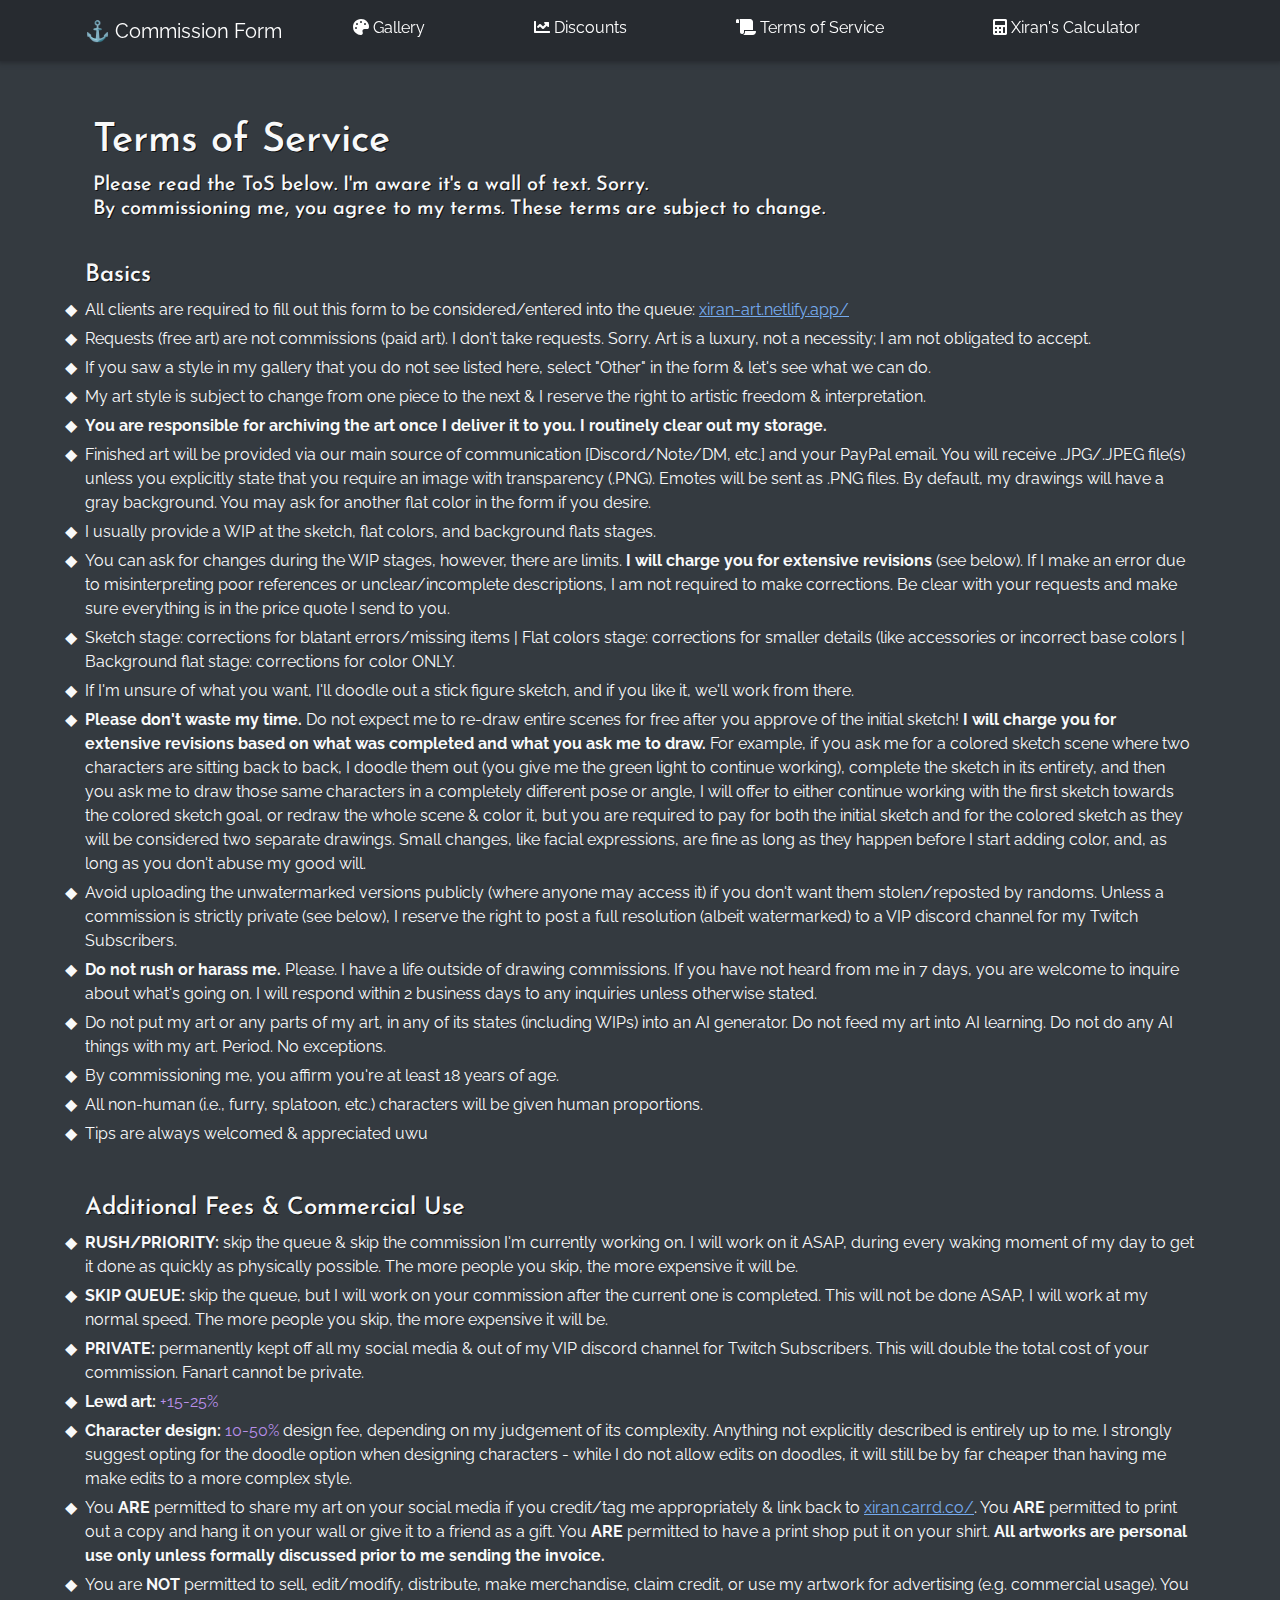
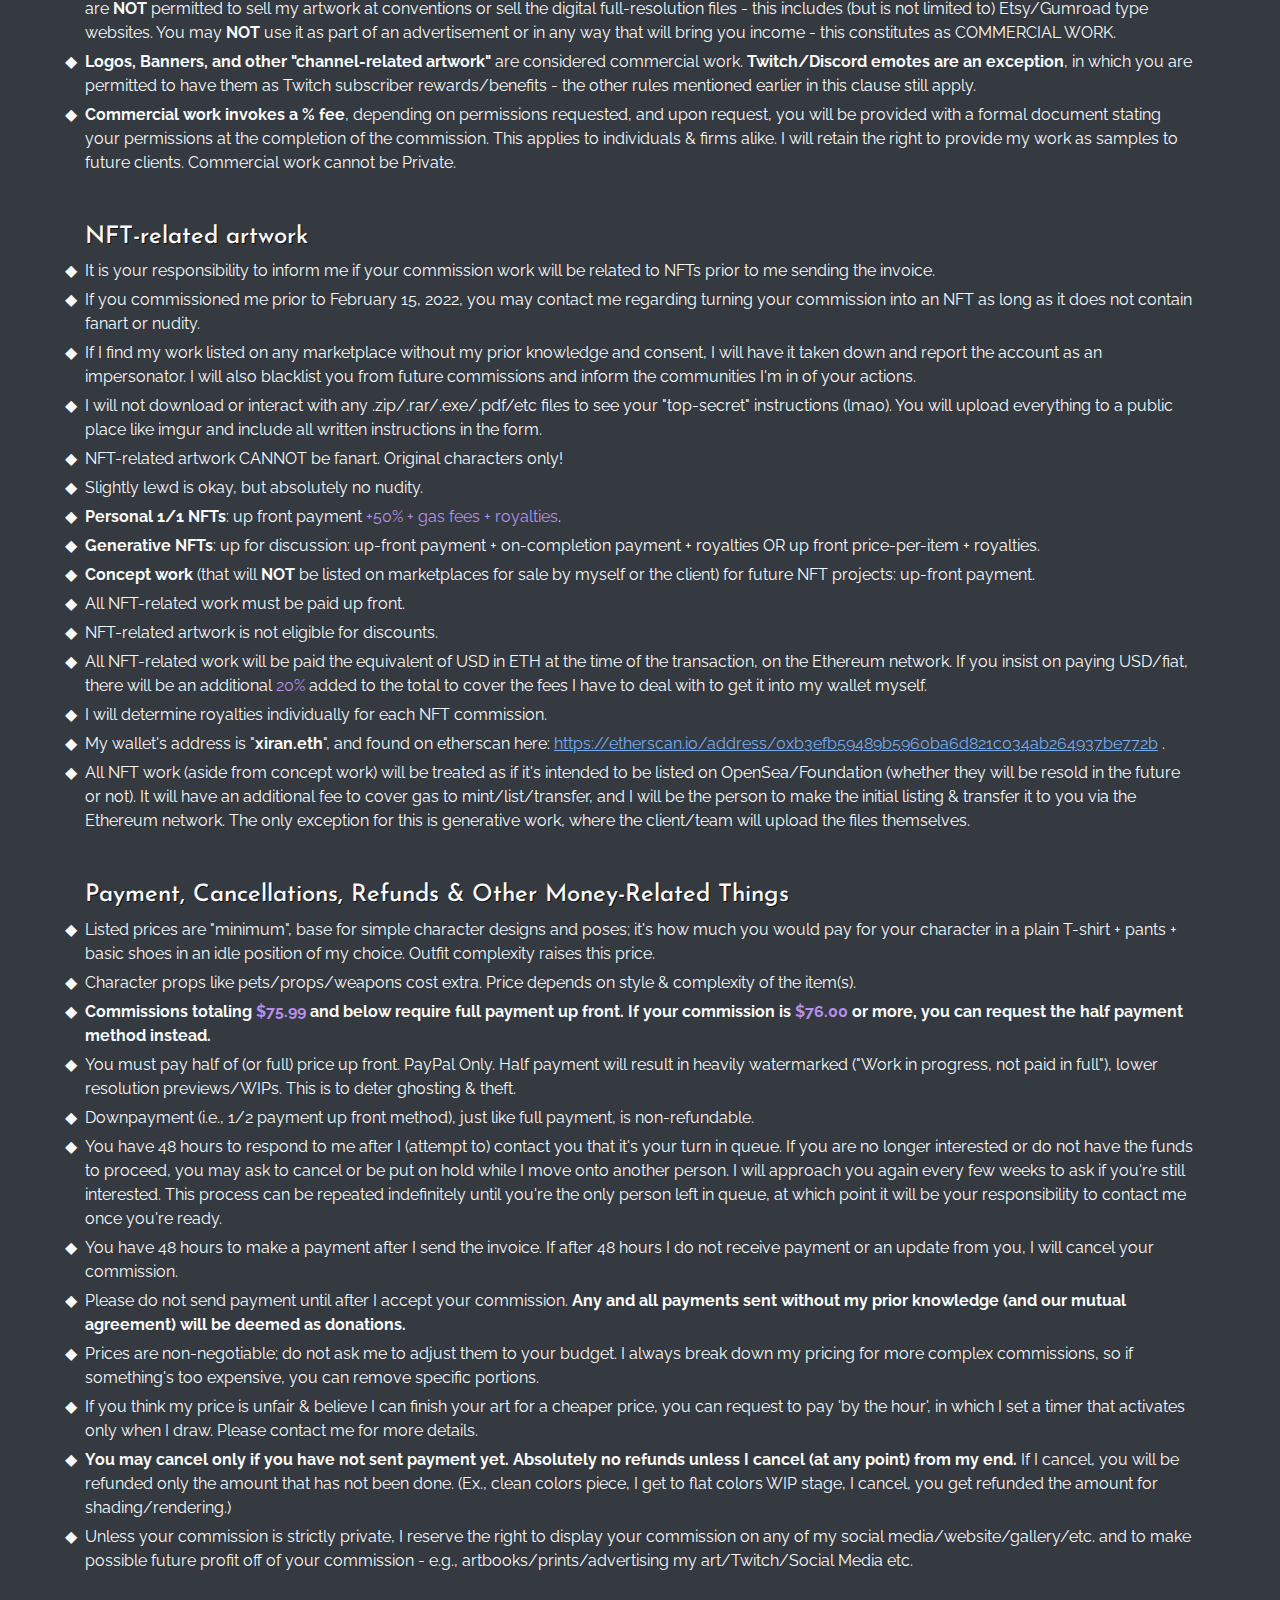
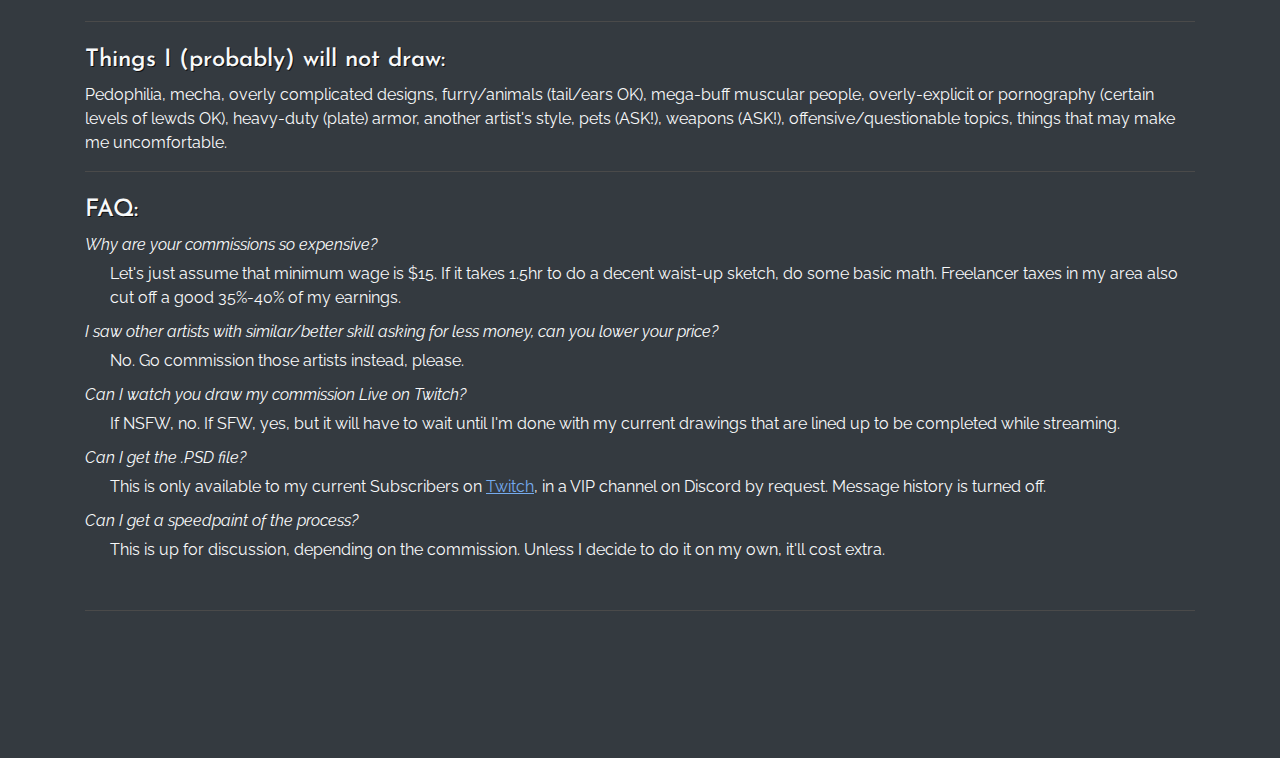
<file: tos.html>
<!DOCTYPE html>
<!-- saved from url=(0049)https://getbootstrap.com/docs/4.3/examples/album/ -->
<html class="bg-dark" lang="en">

<head>
    <meta http-equiv="Content-Type" content="text/html; charset=UTF-8">
    <meta name="viewport" content="width=device-width, initial-scale=1, shrink-to-fit=no">
    <meta name="description" content="">
    <title>&#9875; Xiran's Commission Form</title>

    <link rel="canonical" href="https://getbootstrap.com/docs/4.3/examples/album/">
    <link href="https://fonts.googleapis.com/css?family=Raleway:300,300i,400,400i,700,700i,900,900i" rel="stylesheet">
    <link rel="preconnect" href="https://fonts.gstatic.com">
    <link
        href="https://fonts.googleapis.com/css2?family=Josefin+Sans:ital,wght@0,300;0,400;0,700;1,300;1,400;1,700&display=swap"
        rel="stylesheet">
    <link href="css/font-awesome.min.css" rel="stylesheet">
    <!-- Bootstrap core CSS -->
    <link href="css/bootstrap.min.css" rel="stylesheet">
    <link href="css/styles.css" rel="stylesheet">
</head>

<body>
    <div id="navID">

    </div>

    <main role="main">
        <div class="album py-5 bg-dark">
            <div class="container">

                <div class="row mb-4 p-2">
                    <div class="col">
                        <h1 class="text-light">Terms of Service</h1>
                        <h5 class="text-light">Please read the ToS below. I'm aware it's a wall of text. Sorry.<br>
                            By commissioning me, you agree to my terms. These terms are subject to change.</h5>
                    </div>
                </div>

                <div class="row">
                    <div class="col">
                        <h4 class="text-light">
                            Basics
                        </h4>
        
                        <ul class="remove xiransdiamond text-light mb-5">
                            <li>All clients are required to fill out this form to be considered/entered into the queue: <a href="https://xiran-art.netlify.app/" class="text-color-link">xiran-art.netlify.app/</a></li>
                            <li>Requests (free art) are not commissions (paid art). I don't take requests. Sorry. Art is a luxury, not a necessity; I am not obligated to accept.</li>
                            <li>If you saw a style in my gallery that you do not see listed here, select "Other" in the form & let's see what we can do.</li>
                            <li>My art style is subject to change from one piece to the next & I reserve the right to artistic freedom & interpretation.</li>
                            <li><b>You are responsible for archiving the art once I deliver it to you. I routinely clear out my storage.</b></li>
                            <li>Finished art will be provided via our main source of communication [Discord/Note/DM, etc.] and your PayPal email. You will receive .JPG/.JPEG file(s) unless you explicitly state that you require an image with transparency (.PNG). Emotes will be sent as .PNG files. By default, my drawings will have a gray background. You may ask for another flat color in the form if you desire.</li>
                            <li>I usually provide a WIP at the sketch, flat colors, and background flats stages.</li>
                            <li>You can ask for changes during the WIP stages, however, there are limits. <b>I will charge you for extensive revisions</b> (see below). If I make an error due to misinterpreting poor references or unclear/incomplete descriptions, I am not required to make corrections. Be clear with your requests and make sure everything is in the price quote I send to you.</li>
                            <li>Sketch stage: corrections for blatant errors/missing items | Flat colors stage: corrections for smaller details (like accessories or incorrect base colors | Background flat stage: corrections for color ONLY.</li>
                            <li>If I'm unsure of what you want, I'll doodle out a stick figure sketch, and if you like it, we'll work from there.</li>
                            <li><b>Please don't waste my time.</b> Do not expect me to re-draw entire scenes for free after you approve of the initial sketch! <b>I will charge you for extensive revisions based on what was completed and what you ask me to draw.</b> For example, if you ask me for a colored sketch scene where two characters are sitting back to back, I doodle them out (you give me the green light to continue working), complete the sketch in its entirety, and then you ask me to draw those same characters in a completely different pose or angle, I will offer to either continue working with the first sketch towards the colored sketch goal, or redraw the whole scene & color it, but you are required to pay for both the initial sketch and for the colored sketch as they will be considered two separate drawings. Small changes, like facial expressions, are fine as long as they happen before I start adding color, and, as long as you don't abuse my good will.</li>
                            <li>Avoid uploading the unwatermarked versions publicly (where anyone may access it) if you don't want them stolen/reposted by randoms. Unless a commission is strictly private (see below), I reserve the right to post a full resolution (albeit watermarked) to a VIP discord channel for my Twitch Subscribers.</li>
                            <li><b>Do not rush or harass me.</b> Please. I have a life outside of drawing commissions. If you have not heard from me in 7 days, you are welcome to inquire about what's going on. I will respond within 2 business days to any inquiries unless otherwise stated.</li>
                            <li>Do not put my art or any parts of my art, in any of its states (including WIPs) into an AI generator. Do not feed my art into AI learning. Do not do any AI things with my art. Period. No exceptions.</li>
                            <li>By commissioning me, you affirm you're at least 18 years of age.</li>
                            <li>All non-human (i.e., furry, splatoon, etc.) characters will be given human proportions.</li>
                            <li>Tips are always welcomed & appreciated uwu</li>
                        </ul>
        
                        <h4 class="text-light">
                            Additional Fees & Commercial Use
                        </h4>
                        
                        <ul class="remove xiransdiamond text-light mb-5">
                            <li><b>RUSH/PRIORITY:</b> skip the queue & skip the commission I'm currently working on. I will work on it ASAP, during every waking moment of my day to get it done as quickly as physically possible. The more people you skip, the more expensive it will be.</li>
                            <li><b>SKIP QUEUE:</b> skip the queue, but I will work on your commission after the current one is completed. This will not be done ASAP, I will work at my normal speed. The more people you skip, the more expensive it will be.</li>
                            <li><b>PRIVATE:</b> permanently kept off all my social media & out of my VIP discord channel for Twitch Subscribers. This will double the total cost of your commission. Fanart cannot be private.</li>
                            <li><b>Lewd art: </b><span class="xiranspurple" id="lewdCost">+15-25%</span></li>
                            <li><b>Character design: </b><span class="xiranspurple" id="characterDesignCost">10-50%</span> design fee, depending on my judgement of its complexity. Anything not explicitly described is entirely up to me. I strongly suggest opting for the doodle option when designing characters - while I do not allow edits on doodles, it will still be by far cheaper than having me make edits to a more complex style.</li>
                            <li>You <b>ARE</b> permitted to share my art on your social media if you credit/tag me appropriately & link back to <a href="https://xiran.carrd.co/" class="text-color-link">xiran.carrd.co/</a>. You <b>ARE</b> permitted to print out a copy and hang it on your wall or give it to a friend as a gift. You <b>ARE</b> permitted to have a print shop put it on your shirt. <b>All artworks are personal use only unless formally discussed prior to me sending the invoice.</b> </li>
                            <li>You are <b>NOT</b> permitted to sell, edit/modify, distribute, make merchandise, claim credit, or use my artwork for advertising (e.g. commercial usage). You are <b>NOT</b> permitted to sell my artwork at conventions or sell the digital full-resolution files - this includes (but is not limited to) Etsy/Gumroad type websites. You may <b>NOT</b> use it as part of an advertisement or in any way that will bring you income - this constitutes as COMMERCIAL WORK. </li>
                            <li><b>Logos, Banners, and other "channel-related artwork"</b> are considered commercial work. <b>Twitch/Discord emotes are an exception</b>, in which you are permitted to have them as Twitch subscriber rewards/benefits - the other rules mentioned earlier in this clause still apply.</li>
                            <li><b>Commercial work invokes a % fee</b>, depending on permissions requested, and upon request, you will be provided with a formal document stating your permissions at the completion of the commission. This applies to individuals & firms alike. I will retain the right to provide my work as samples to future clients. Commercial work cannot be Private.</li>
                        </ul>

                        <h4 class="text-light">
                            NFT-related artwork
                        </h4>
                        
                        <ul class="remove xiransdiamond text-light mb-5">
                            <li>It is your responsibility to inform me if your commission work will be related to NFTs prior to me sending the invoice.</li>
                            <li>If you commissioned me prior to February 15, 2022, you may contact me regarding turning your commission into an NFT as long as it does not contain fanart or nudity.</li>
                            <li>If I find my work listed on any marketplace without my prior knowledge and consent, I will have it taken down and report the account as an impersonator. I will also blacklist you from future commissions and inform the communities I'm in of your actions.</li>
                            <li>I will not download or interact with any .zip/.rar/.exe/.pdf/etc files to see your "top-secret" instructions (lmao). You will upload everything to a public place like imgur and include all written instructions in the form.</li>
                            <li>NFT-related artwork CANNOT be fanart. Original characters only!</li>
                            <li>Slightly lewd is okay, but absolutely no nudity.</li>
                            <li><b>Personal 1/1 NFTs</b>: up front payment <span class="xiranspurple">+50% + gas fees + royalties</span>.</li>
                            <li><b>Generative NFTs</b>: up for discussion: up-front payment + on-completion payment + royalties OR up front price-per-item + royalties.</li>
                            <li><b>Concept work</b> (that will <b>NOT</b> be listed on marketplaces for sale by myself or the client) for future NFT projects: up-front payment.</li>
                            <li>All NFT-related work must be paid up front.</li>
                            <li>NFT-related artwork is not eligible for discounts.</li>
                            <li>All NFT-related work will be paid the equivalent of USD in ETH at the time of the transaction, on the Ethereum network. If you insist on paying USD/fiat, there will be an additional <span class="xiranspurple">20%</span> added to the total to cover the fees I have to deal with to get it into my wallet myself.</li>
                            <li>I will determine royalties individually for each NFT commission.</li>
                            <li>My wallet's address is "<b>xiran.eth</b>", and found on etherscan here: <a class="text-color-link" href="https://etherscan.io/address/0xb3efb59489b5960ba6d821c034ab264937be772b" target="_blank">https://etherscan.io/address/0xb3efb59489b5960ba6d821c034ab264937be772b</a> .</li>
                            <li>All NFT work (aside from concept work) will be treated as if it's intended to be listed on OpenSea/Foundation (whether they will be resold in the future or not). It will have an additional fee to cover gas to mint/list/transfer, and I will be the person to make the initial listing & transfer it to you via the Ethereum network. The only exception for this is generative work, where the client/team will upload the files themselves.</li>
                        </ul>
        
                        <h4 class="text-light">
                            Payment, Cancellations, Refunds & Other Money-Related Things
                        </h4>
                        
                        <ul class="remove xiransdiamond text-light mb-5">
                            <li>Listed prices are "minimum", base for simple character designs and poses; it's how much you would pay for your character in a plain T-shirt + pants + basic shoes in an idle position of my choice. Outfit complexity raises this price.</li>
                            <li>Character props like pets/props/weapons cost extra. Price depends on style & complexity of the item(s).</li>
                            <li><b>Commissions totaling <span class="xiranspurple">$75.99</span> and below require full payment up front. If your commission is <span class="xiranspurple">$76.00</span> or more, you can request the half payment method instead. </b></li>
                            <li>You must pay half of (or full) price up front. PayPal Only. Half payment will result in heavily watermarked ("Work in progress, not paid in full"), lower resolution previews/WIPs. This is to deter ghosting & theft. </li>
                            <li>Downpayment (i.e., 1/2 payment up front method), just like full payment, is non-refundable. </li>
                            <li>You have 48 hours to respond to me after I (attempt to) contact you that it's your turn in queue. If you are no longer interested or do not have the funds to proceed, you may ask to cancel or be put on hold while I move onto another person. I will approach you again every few weeks to ask if you're still interested. This process can be repeated indefinitely until you're the only person left in queue, at which point it will be your responsibility to contact me once you're ready.</li>
                            <li>You have 48 hours to make a payment after I send the invoice. If after 48 hours I do not receive payment or an update from you, I will cancel your commission.</li>
                            <li>Please do not send payment until after I accept your commission. <b>Any and all payments sent without my prior knowledge (and our mutual agreement) will be deemed as donations.</b></li>
                            <li>Prices are non-negotiable; do not ask me to adjust them to your budget. I always break down my pricing for more complex commissions, so if something's too expensive, you can remove specific portions.</li>
                            <li>If you think my price is unfair & believe I can finish your art for a cheaper price, you can request to pay 'by the hour', in which I set a timer that activates only when I draw. Please contact me for more details.</li>
                            <li><b>You may cancel only if you have not sent payment yet. Absolutely no refunds unless I cancel (at any point) from my end.</b> If I cancel, you will be refunded only the amount that has not been done. (Ex., clean colors piece, I get to flat colors WIP stage, I cancel, you get refunded the amount for shading/rendering.)</li>
                            <li>Unless your commission is strictly private, I reserve the right to display your commission on any of my social media/website/gallery/etc. and to make possible future profit off of your commission - e.g., artbooks/prints/advertising my art/Twitch/Social Media etc.</li>
                        </ul>

                        <hr class="solid mb-4">

                        <h4 class="text-light">
                            Things I (probably) will not draw:
                        </h4>
                        
                        <p class="text-light">
                            Pedophilia, mecha, overly complicated designs, furry/animals (tail/ears OK), mega-buff muscular people, overly-explicit or pornography (certain levels of lewds OK), heavy-duty (plate) armor, another artist's style, pets (ASK!), weapons (ASK!), offensive/questionable topics, things that may make me uncomfortable.
                        </p>

                        <hr class="solid mb-4">
        
                        <h4 class="text-light">
                            FAQ:
                        </h4>
                        
                        <ul class="remove text-light mb-5">
                            <li><i>Why are your commissions so expensive?</i></li>
                            <li class="xiransindent">Let's just assume that minimum wage is $15. If it takes 1.5hr to do a decent waist-up sketch, do some
                                basic math.
                                Freelancer taxes in my area also cut off a good 35%-40% of my earnings.</li>
                            <li><i>I saw other artists with similar/better skill asking for less money, can you lower your price?</i></li>
                            <li class="xiransindent">No. Go commission those artists instead, please.</li>
                            <li><i>Can I watch you draw my commission Live on Twitch?</i></li>
                            <li class="xiransindent">If NSFW, no. If SFW, yes, but it will have to wait until I'm done with my current drawings that are
                                lined up to be completed while streaming.</li>
                            <li><i>Can I get the .PSD file?</i></li>
                            <li class="xiransindent">This is only available to my current Subscribers on <a href="https://www.twitch.tv/xiran_" class="text-color-link">Twitch</a>, in a VIP channel on Discord by request.
                                Message history is turned off.</li>
                            <li><i>Can I get a speedpaint of the process?</i></li>
                            <li class="xiransindent">This is up for discussion, depending on the commission. Unless I decide to do it on my own, it'll cost
                                extra.</li>
                        </ul>

                        <hr class="solid">
                    </div>
                </div>
            </div>
        </div>
    </main>

    <footer class="bg-dark text-muted">
        <div class="container">

        </div>
    </footer>
    <div id="spinner-wrapper">
        <div class="lds-ring">
            <div></div>
            <div></div>
            <div></div>
            <div></div>
        </div>
    </div>
    <script src="js/jquery-3.4.1.min.js"></script>
    <script src="js/bootstrap.bundle.min.js"></script>
    <script src="js/nav.js"></script>
    <script src="js/init.js"></script>
    <script src="js/tos.js"></script>
</body>

</html>
</file>
<file: css/styles.css>
.jumbotron, .card-body, .container, .site-header{
    font-family: 'Raleway', serif !important;
}

h1, h2, h3, h4, h5, h6, .h1, .h2, .h3, .h4, .h5, .h6{
  font-family: 'Josefin Sans', sans-serif !important;
}


.jumbotron .display-4{
    font-weight: bold;
}

.jumbotron {
  height: 50vh;
  padding: 5em inherit;
  margin-bottom: 0;
  background-color: #53C0FB;
  background: url('../img/cover_back.png');
  background-size: cover;
  background-position: center;
  background-repeat: no-repeat;
  color: black;
  font-weight: bold;
}

@media (min-width: 768px) {
  .jumbotron {
    padding-top: 6rem;
    padding-bottom: 6rem;
  }
}

.jumbotron p:last-child {
  margin-bottom: 0;
}

.jumbotron-heading {
  font-weight: 300;
}

.jumbotron .container {
  max-width: 40rem;
  background-color: rgba(255, 255, 255, 0.5);
  border-radius: 10px;
  text-shadow: 1px 1px 2px grey;
}

.jumbotron .lead{
  font-size: 38px;
}

footer {
  padding-top: 3rem;
  padding-bottom: 3rem;
}

footer p {
  margin-bottom: .25rem;
}

.site-header a {
  color: white;
  transition: ease-in-out color .15s;
}

.light-text {
  color: white;
}

.site-header .dropdown-menu a {
  color: black;
}

.dropzone{
  border: 2px dashed #0087F7;
  border-radius: 5px;
  background: white;
}

.alert{
  position: fixed;
  top:80px;
  width: 50%;
  left: 50%;
  transform: translate(-50%, 0);
}

.lds-ring {
  display: inline-block;
  position: relative;
  width: 64px;
  height: 64px;
  top:50%;
  left: 50%;
}
.lds-ring div {
  box-sizing: border-box;
  display: block;
  position: absolute;
  width: 51px;
  height: 51px;
  margin: 6px;
  border: 6px solid #fff;
  border-radius: 50%;
  animation: lds-ring 1.2s cubic-bezier(0.5, 0, 0.5, 1) infinite;
  border-color: #fff transparent transparent transparent;
}
.lds-ring div:nth-child(1) {
  animation-delay: -0.45s;
}
.lds-ring div:nth-child(2) {
  animation-delay: -0.3s;
}
.lds-ring div:nth-child(3) {
  animation-delay: -0.15s;
}
@keyframes lds-ring {
  0% {
    transform: rotate(0deg);
  }
  100% {
    transform: rotate(360deg);
  }
}

#spinner-wrapper{
  position: fixed;
  background-color: rgba(0,0,0,0.5);
  width:100%;
  height: 100%;
  top:0;
  left:0;
  z-index: 1021;
  display: none;
}

a.custom-card,
a.custom-card:hover {
  color: inherit;
  text-decoration: inherit;
}

.checked, 
.fa-star-half-alt,
.fa-star-half, 
.far.fa-star {
  color: orange;
}

.site-header #user{
  color: white;
}

.star-rating {
  direction: rtl;
  display: inline-block;
  padding: 20px;
}

.star-rating input[type=radio] {
  display: none;
}

.star-rating label{
  color: rgb(189, 192, 206);
  font-size: 40px;
  padding: 0;
  cursor: pointer;
}

.star-rating label:hover,
.star-rating label:hover~label,
.star-rating input[type=radio]:checked~label {
  color: #ffbf00;
}

.productScore {
  font-size: 3.5rem;
  vertical-align: bottom;
}

.productScoreStars{
  font-size: 2rem;
}

.starAndPromedio, .scoreStarAndPromedio{
  display: inline-block;
}

.shadow-sm:hover {
  box-shadow: 0 .125rem .25rem .25rem rgba(0,0,0,.15) !important;
}

.avatar {
  vertical-align: middle;
  width: 100px;
  height: 100px;
  border-radius: 50%;
}

.alertFix {
  position: relative;
  top: 0px;
  width: 100%;
  left: 0px;
  transform: translate(0%, 0);
}

@media (max-width: 575.98px) {
  .mwp-300{
    max-width: 300px;
  }
}
.mwp-500{
  max-width: 500px;
}

/* Chrome, Safari, Edge, Opera */
input::-webkit-outer-spin-button.removeArrow ,
input::-webkit-inner-spin-button.removeArrow {
  -webkit-appearance: none;
  margin: 0;
}

/* Firefox */
input[type=number].removeArrow {
  -moz-appearance: textfield;
}

.fixAvatar{
  width: 150px;
}

.form-control::placeholder { /* Chrome, Firefox, Opera, Safari 10.1+ */
  color: #babfc5;
  opacity: 1; /* Firefox */
}

.form-control:-ms-input-placeholder { /* Internet Explorer 10-11 */
  color: #babfc5;
}

.form-control::-ms-input-placeholder { /* Microsoft Edge */
  color: #babfc5;
}

.input-group-text{
  background-color: hsl(210, 12%, 33%);
  color: hsl(213, 9%, 75%);
  font-weight: bold;
  border-color: hsl(210, 14%, 27%);
}

.form-control, .form-control:focus{
  color: #a3b7c0;
  background-color: hsl(210, 10%, 17%);
  border-color: hsl(210, 14%, 27%);
}

.custom-select{
  color: #babfc5;
  background-color: hsl(210, 10%, 17%);
  border-color: hsl(210, 14%, 27%);
}

.input-group-text-xiran{
  background-color: hsl(210, 10%, 17%);
}

label.btn-secondary{
  border: 2px solid #5a6269;
}

label.btn-secondary.focus, label.btn-secondary.active{
  box-shadow: 0 0 0 .2rem #78818a;
}

@media only screen and (max-width:991px) {
.col-1{
  padding-left: 0px;
  padding-right: 0px;;
}
}

.disabledd{
  pointer-events: none;
  cursor: not-allowed;
}

hr.solid{
  margin-top: 0.2rem;
  margin-bottom: 0.2rem;
  border-top: 1px solid rgb(74, 74, 74);
}

.bg-darker{
  background-color: hsl(210, 10%, 17%) !important;
  box-shadow: 0 0 5px 2px hsl(210, 10%, 17%);
}

.bg-loyalty{
  background-color: hsl(180, 20%, 30%) !important;
  box-shadow: 0 0 5px 2px hsl(210, 10%, 17%);
}

.bg-friend{
  background-color: hsl(340, 20%, 30%) !important;
  box-shadow: 0 0 5px 2px hsl(210, 10%, 17%);
}

.bg-twitch{
  background-color: hsl(273, 20%, 30%) !important;
  box-shadow: 0 0 5px 2px hsl(210, 10%, 17%);
}

.bg-bigcommission{
  background-color: hsl(153, 20%, 30%) !important;
  box-shadow: 0 0 5px 2px hsl(210, 10%, 17%);
}

.nav-sticky{
  position: sticky;
  top: 0px;
  z-index: 999;
}

.total-sticky{
  position: sticky;
  bottom: 0px;
  z-index: 999;
}

.total-border{
  border-top: 2px solid hsl(210, 10%, 12%);
}

.alert-fix-info{
  position: static;
  width: 100%;
  transform: translate(0, 0);
  background-color: hsl(189, 25%, 70%);
}

.alert-fix-danger{
  position: static;
  width: 100%;
  transform: translate(0, 0);
}

.xiransblue{
  color: #7da8e8 !important;
}

.xiransgreen{
  color: #7de896 !important;
}

.xiransorange{
  color: #e8b67d !important;
}

.xiranspurple{
  color: #b98fe9 !important;
}

.xiransred{
  color: #e87d7d !important;
}

h1, h2, h3, h4, h5, h6, .h1, .h2, .h3, .h4, .h5, .h6, .xiranstextshadow{
  text-shadow: 1px 1px #0f0f0f;
}

.btnxiransgreen{
  color: #212529;
  background-color: #babfc5;
  border-color: #babfc5;
}

.dropdown-menu-fix{
  background-color: #dfe2e8;
}

.dropdown-item-fix{
  white-space:normal;
  width: 370px;
}

.dropdown-toggle-fix{
  white-space: normal;
  text-align: left;
}

.btn-dark-fix{
  background-color: #242526;
}

.btn-circle {
  width: 30px;
  height: 30px;
  padding: 6px 0px;
  border-radius: 15px;
  text-align: center;
  font-size: 12px;
  line-height: 1.42857;
}

@media only screen and (max-width:576px) {
  .btn-group {
    -ms-flex-direction: column;
    flex-direction: column;
    -ms-flex-align: start;
    align-items: flex-start;
    -ms-flex-pack: center;
    justify-content: center;
  }
}

.dropdown-toggle::after{
  color: white;
}

.btn.focus, .btn:focus{
  box-shadow: 0 0 0 0 rgba(0,123,255,.25);
}

.dropdown-item.disabled, .dropdown-item:disabled {
  color: #3e4346;
}

.text-color-link{
  color:#76abee;
  text-decoration: underline;
}

.text-color-link:hover{
  color:#a9c7ee;
  text-decoration: underline;
}

.text-light2{
  color: #c5ccd1 !important;
}

.xiranssection{
  background-color: #414850;
  background-image: linear-gradient(to left, hsl(210, 10%, 23%), hsl(210, 10%, 29%), hsl(210, 10%, 23%));
}

.xiranssectiondarker{
  background-color: #414850;
  background-image: linear-gradient(to left, hsl(210, 10%, 23%), hsl(210, 10%, 15%), hsl(210, 10%, 10%), hsl(210, 10%, 15%),hsl(210, 10%, 23%));
}

ul.remove {
  list-style-type: none;
  margin: 0;
  padding: 0;
}

li {
  margin-bottom: 5px;
}

ul.xiransdiamond li:before  {
  content: "\25C6";
  position: absolute;
  left: -5px;
}

li.xiransindent {
  padding-left: 25px;
  margin-bottom: 10px;
}

.carousel{
  width: 100%;
  height: 100%;
}

.carousel-container{
  position: relative;
  width: 100%;
  overflow: normal;
}

.carousel-element{
  position: absolute;
  overflow: hidden;
  z-index: 1;
  border-radius: 8px;
  -webkit-transition: all 1000ms cubic-bezier(.46,.03,.52,.96);
  -o-transition: all 1000ms cubic-bezier(.46,.03,.52,.96);
  transition: all 1000ms cubic-bezier(.46,.03,.52,.96);
  background-color: #ccc;
  -webkit-box-shadow: 0px 0px 1vw 0px rgba(0,0,0,0.5);
  box-shadow: 0px 0px 1vw 0px rgba(0,0,0,0.5);
  -webkit-user-select: none;
  -moz-user-select: none;
  -ms-user-select: none;
  user-select: none;
}

.carousel-img-text-div{
  position: absolute;
  width: 100%;
  text-align: center;
}

.carousel-img-text{
  font-weight: 500;
  padding: .375rem .75rem;
  background-color: rgba(9, 19, 37, 0.5);
  border: 1px solid hsl(210, 50%, 83%);
  border-radius: .25rem;
  -webkit-box-shadow: 0px 0px 1vw 0px rgba(0,0,0,0.5);
  box-shadow: 0px 0px 1vw 0px rgba(0,0,0,0.5);
}

.carousel-img-text{
  color: #f8f9fa !important;
  text-align: center;
}

*, ::before, ::after {
  -webkit-box-sizing: border-box;
  box-sizing: border-box;
  margin: 0;
  padding: 0;
  outline: none;
}

.carousel-element::after {
  content: '';
  position: absolute;
  left: 0;
  top: 0;
  width: 100%;
  height: 100%;
  z-index: 2;
  background-color: #000;
  opacity: 0.5;
  -webkit-transition: opacity 1000ms linear;
  -o-transition: opacity 1000ms linear;
  transition: opacity 1000ms linear;
}

.carousel-element.carousel-active::after {
  opacity: 0;
}

.carousel-prev, .carousel-next {
  position: absolute;
  top: 50%;
  margin-top: -30px;
  width: 60px;
  height: 60px;
  background-color: rgba(0,0,0,0.6);
  border-radius: 50%;
  z-index: 55;
  cursor: pointer;
  color: #fff;
  font-size: 24px;
  display: -webkit-box;
  display: -ms-flexbox;
  display: flex;
  -webkit-box-align: center;
  -ms-flex-align: center;
  align-items: center;
  -webkit-box-pack: center;
  -ms-flex-pack: center;
  justify-content: center;
  border: 2px solid rgba(255, 255, 255, 0.6);
  -webkit-transition: background-color 150ms linear;
  -o-transition: background-color 150ms linear;
  transition: background-color 150ms linear;
}
.carousel-prev:hover, .carousel-next:hover {
  background-color: rgba(96, 220, 123, 0.8);
}

.carousel-prev2{
  z-index: 10;
}
.carousel-prev1{
  z-index: 30;
}
.carousel-active{
  z-index: 50;
}
.carousel-next1{
    z-index: 30;
}
.carousel-next2{
  z-index: 10;
}

.carousel-element img{
  width: 100%;
  height: 100%;
}



@media only screen and (max-width:576px) {
  .carousel-container{
    width: 100%;
  }
  .carousel-element{
    width: 100%;
    top: 0px;
    left: 0px;
    }
  .carousel-prev2{
    width: 100%;
    top: 0px;
    left: 0px;
  }
  .carousel-prev1{
    width: 100%;
    top: 0px;
    left: 0px;
  }
  .carousel-active{
    width: 100%;
    top: 0px;
    left: 0px;

    position: relative;
  }
  .carousel-next1{
    width: 100%;
    top: 0px;
    left: 0px;
  }
  .carousel-next2{
    left: 0px;
  }
  .carousel-prev{
    float: left;

    position: static;
    margin-top: 10px;
  }
  .carousel-next{
    float: right;

    position: static;
    margin-top: 10px;
  }
}

@media only screen and (min-width:576px) {
  .carousel-container{
    height: 200px;
  }
  .carousel-element{
    width: 333px;
    height: 148px;
    top: 24px;
    left: 0px;
    }
  .carousel-prev2{
    left: -40px;
  }
  .carousel-prev1{
    width: 389px;
    height: 172px;
    left: -40px;
    top: 12px;
  }
  .carousel-active{
    width: 445px;
    height: 197px;
    left: -12.5px;
    top: 0;
  }
  .carousel-next1{
    width: 389px;
    height: 172px;
    left: 71px;
    top: 12px;
  }
  .carousel-next2{
    left: 127px;
  }
  .carousel-prev{
    left: -70px;
  }
  .carousel-next{
    right: -70px;
  }
}

@media only screen and (min-width:768px) {
  .carousel-container{
    height: 278px;
  }
  .carousel-element{
    width: 453px;
    height: 201px;
    top: 40px;
    left: 0px;
    }
  .carousel-prev2{
    left: -40px;
  }
  .carousel-prev1{
    width: 528px;
    height: 234px;
    left: -40px;
    top: 20px;
  }
  .carousel-active{
    width: 604px;
    height: 268px;
    left: -17px;
    top: 0;
  }
  .carousel-next1{
    width: 528px;
    height: 234px;
    left: 93px;
    top: 20px;
  }
  .carousel-next2{
    left: 168px;
  }
  .carousel-prev{
    left: -80px;
  }
  .carousel-next{
    right: -80px;
  }
}

@media only screen and (min-width:992px) {
  .carousel-container{
    height: 278px;
  }
  .carousel-element{
    width: 453px;
    height: 201px;
    top: 40px;
    left: 0px;
    }
  .carousel-prev2{
    left: -40px;
  }
  .carousel-prev1{
    width: 528px;
    height: 234px;
    left: 0;
    top: 20px;
  }
  .carousel-active{
    width: 604px;
    height: 268px;
    left: 83px;
    top: 0;
  }
  .carousel-next1{
    width: 528px;
    height: 234px;
    left: 242px;
    top: 20px;
  }
  .carousel-next2{
    left: 357px;
  }
  .carousel-prev{
    left: 15px;
  }
  .carousel-next{
    right: 15px;
  }
}

@media only screen and (min-width:1200px) {
  .carousel-container{
    height: 278px;
  }
  .carousel-element{
  width: 453px;
  height: 201px;
  top: 40px;
  left: 0px;
  }
  .carousel-prev2{
    left: -100px;
  }
  .carousel-prev1{
    width: 528px;
    height: 234px;
    left: 0;
    top: 20px;
  }
  .carousel-active{
    width: 604px;
    height: 268px;
    left: 158px;
    top: 0;
  }
  .carousel-next1{
      width: 528px;
      height: 234px;
      left: 392px;
      top: 20px;
  }
  .carousel-next2{
    left: 567px;
  }
  .carousel-prev{
    left: 80px;
  }
  .carousel-next{
    right: 80px;
  }
}

.modal-transparent .modal-content{
  background-color: transparent;
  border: none;
}

.modal-transparent .modal-header{
  border: none;
}

.gallery-img-max-height{
  max-height: 300px;
  width: auto;
}

#galleryID ul{
  gap: 1rem;
  justify-content: center;
}

.gallery ul{
  display: flex;
  flex-wrap: wrap;
}

.ul-style-none{
  list-style-type: none;
}

.card-body-padding-fix{
  padding: 0.75rem 0rem 0.5rem 0rem;
}

a:hover{
  text-decoration: none;
}

#imgModal img{
  max-height: 85vh;
  max-width: 100%;
  transition: transform .6s cubic-bezier(0.075, 0.82, 0.165, 1);
  transform:scale(1);
}

#imgModal img.zoom{
  max-height: 85vh;
  max-width: 100%;
  transform:scale(1.1);
}


.modal-content{
  align-items: center;
}

.modal-xi-size{
  width: 100%;
  max-width: 1400px;
}
</file>
<file: css/dropzone.css>
/*
 * The MIT License
 * Copyright (c) 2012 Matias Meno <m@tias.me>
 */
.dropzone, .dropzone * {
  box-sizing: border-box; }

.dropzone {
  position: relative; }
  .dropzone .dz-preview {
    position: relative;
    display: inline-block;
    width: 120px;
    margin: 0.5em; }
    .dropzone .dz-preview .dz-progress {
      display: block;
      height: 15px;
      border: 1px solid #aaa; }
      .dropzone .dz-preview .dz-progress .dz-upload {
        display: block;
        height: 100%;
        width: 0;
        background: green; }
    .dropzone .dz-preview .dz-error-message {
      color: red;
      display: none; }
    .dropzone .dz-preview.dz-error .dz-error-message, .dropzone .dz-preview.dz-error .dz-error-mark {
      display: block; }
    .dropzone .dz-preview.dz-success .dz-success-mark {
      display: block; }
    .dropzone .dz-preview .dz-error-mark, .dropzone .dz-preview .dz-success-mark {
      position: absolute;
      display: none;
      left: 30px;
      top: 30px;
      width: 54px;
      height: 58px;
      left: 50%;
      margin-left: -27px; }

@-webkit-keyframes passing-through {
  0% {
    opacity: 0;
    -webkit-transform: translateY(40px);
    -moz-transform: translateY(40px);
    -ms-transform: translateY(40px);
    -o-transform: translateY(40px);
    transform: translateY(40px); }
  30%, 70% {
    opacity: 1;
    -webkit-transform: translateY(0px);
    -moz-transform: translateY(0px);
    -ms-transform: translateY(0px);
    -o-transform: translateY(0px);
    transform: translateY(0px); }
  100% {
    opacity: 0;
    -webkit-transform: translateY(-40px);
    -moz-transform: translateY(-40px);
    -ms-transform: translateY(-40px);
    -o-transform: translateY(-40px);
    transform: translateY(-40px); } }
@-moz-keyframes passing-through {
  0% {
    opacity: 0;
    -webkit-transform: translateY(40px);
    -moz-transform: translateY(40px);
    -ms-transform: translateY(40px);
    -o-transform: translateY(40px);
    transform: translateY(40px); }
  30%, 70% {
    opacity: 1;
    -webkit-transform: translateY(0px);
    -moz-transform: translateY(0px);
    -ms-transform: translateY(0px);
    -o-transform: translateY(0px);
    transform: translateY(0px); }
  100% {
    opacity: 0;
    -webkit-transform: translateY(-40px);
    -moz-transform: translateY(-40px);
    -ms-transform: translateY(-40px);
    -o-transform: translateY(-40px);
    transform: translateY(-40px); } }
@keyframes passing-through {
  0% {
    opacity: 0;
    -webkit-transform: translateY(40px);
    -moz-transform: translateY(40px);
    -ms-transform: translateY(40px);
    -o-transform: translateY(40px);
    transform: translateY(40px); }
  30%, 70% {
    opacity: 1;
    -webkit-transform: translateY(0px);
    -moz-transform: translateY(0px);
    -ms-transform: translateY(0px);
    -o-transform: translateY(0px);
    transform: translateY(0px); }
  100% {
    opacity: 0;
    -webkit-transform: translateY(-40px);
    -moz-transform: translateY(-40px);
    -ms-transform: translateY(-40px);
    -o-transform: translateY(-40px);
    transform: translateY(-40px); } }
@-webkit-keyframes slide-in {
  0% {
    opacity: 0;
    -webkit-transform: translateY(40px);
    -moz-transform: translateY(40px);
    -ms-transform: translateY(40px);
    -o-transform: translateY(40px);
    transform: translateY(40px); }
  30% {
    opacity: 1;
    -webkit-transform: translateY(0px);
    -moz-transform: translateY(0px);
    -ms-transform: translateY(0px);
    -o-transform: translateY(0px);
    transform: translateY(0px); } }
@-moz-keyframes slide-in {
  0% {
    opacity: 0;
    -webkit-transform: translateY(40px);
    -moz-transform: translateY(40px);
    -ms-transform: translateY(40px);
    -o-transform: translateY(40px);
    transform: translateY(40px); }
  30% {
    opacity: 1;
    -webkit-transform: translateY(0px);
    -moz-transform: translateY(0px);
    -ms-transform: translateY(0px);
    -o-transform: translateY(0px);
    transform: translateY(0px); } }
@keyframes slide-in {
  0% {
    opacity: 0;
    -webkit-transform: translateY(40px);
    -moz-transform: translateY(40px);
    -ms-transform: translateY(40px);
    -o-transform: translateY(40px);
    transform: translateY(40px); }
  30% {
    opacity: 1;
    -webkit-transform: translateY(0px);
    -moz-transform: translateY(0px);
    -ms-transform: translateY(0px);
    -o-transform: translateY(0px);
    transform: translateY(0px); } }
@-webkit-keyframes pulse {
  0% {
    -webkit-transform: scale(1);
    -moz-transform: scale(1);
    -ms-transform: scale(1);
    -o-transform: scale(1);
    transform: scale(1); }
  10% {
    -webkit-transform: scale(1.1);
    -moz-transform: scale(1.1);
    -ms-transform: scale(1.1);
    -o-transform: scale(1.1);
    transform: scale(1.1); }
  20% {
    -webkit-transform: scale(1);
    -moz-transform: scale(1);
    -ms-transform: scale(1);
    -o-transform: scale(1);
    transform: scale(1); } }
@-moz-keyframes pulse {
  0% {
    -webkit-transform: scale(1);
    -moz-transform: scale(1);
    -ms-transform: scale(1);
    -o-transform: scale(1);
    transform: scale(1); }
  10% {
    -webkit-transform: scale(1.1);
    -moz-transform: scale(1.1);
    -ms-transform: scale(1.1);
    -o-transform: scale(1.1);
    transform: scale(1.1); }
  20% {
    -webkit-transform: scale(1);
    -moz-transform: scale(1);
    -ms-transform: scale(1);
    -o-transform: scale(1);
    transform: scale(1); } }
@keyframes pulse {
  0% {
    -webkit-transform: scale(1);
    -moz-transform: scale(1);
    -ms-transform: scale(1);
    -o-transform: scale(1);
    transform: scale(1); }
  10% {
    -webkit-transform: scale(1.1);
    -moz-transform: scale(1.1);
    -ms-transform: scale(1.1);
    -o-transform: scale(1.1);
    transform: scale(1.1); }
  20% {
    -webkit-transform: scale(1);
    -moz-transform: scale(1);
    -ms-transform: scale(1);
    -o-transform: scale(1);
    transform: scale(1); } }
#file-upload, #file-upload * {
  box-sizing: border-box; }

#file-upload {
  min-height: 150px;
  border: 2px dashed silver;
  border-radius: 5px;
  background: white;
margin-bottom: 10px;}
  #file-upload.dz-clickable {
    cursor: pointer; }
    #file-upload.dz-clickable * {
      cursor: default; }
    #file-upload.dz-clickable .dz-message, #file-upload.dz-clickable .dz-message * {
      cursor: pointer; }
  #file-upload.dz-started .dz-message {
    display: none; }
  #file-upload.dz-drag-hover {
    border-style: solid; }
    #file-upload.dz-drag-hover .dz-message {
      opacity: 0.5; }
  #file-upload .dz-message {
    text-align: center;
    margin: 4em 0; }
  #file-upload .dz-preview {
    position: relative;
    display: inline-block;
    vertical-align: top;
    margin: 16px;
    min-height: 100px; }
    #file-upload .dz-preview:hover {
      z-index: 1000; }
      #file-upload .dz-preview:hover .dz-details {
        opacity: 1; }
    #file-upload .dz-preview.dz-file-preview .dz-image {
      border-radius: 20px;
      background: #999;
      background: linear-gradient(to bottom, #eee, #ddd); }
    #file-upload .dz-preview.dz-file-preview .dz-details {
      opacity: 1; }
    #file-upload .dz-preview.dz-image-preview {
      background: white; }
      #file-upload .dz-preview.dz-image-preview .dz-details {
        -webkit-transition: opacity 0.2s linear;
        -moz-transition: opacity 0.2s linear;
        -ms-transition: opacity 0.2s linear;
        -o-transition: opacity 0.2s linear;
        transition: opacity 0.2s linear; }
    #file-upload .dz-preview .dz-remove {
      font-size: 14px;
      text-align: center;
      display: block;
      cursor: pointer;
      border: none; }
      #file-upload .dz-preview .dz-remove:hover {
        text-decoration: underline; }
    #file-upload .dz-preview:hover .dz-details {
      opacity: 1; }
    #file-upload .dz-preview .dz-details {
      z-index: 20;
      position: absolute;
      top: 0;
      left: 0;
      opacity: 0;
      font-size: 13px;
      min-width: 100%;
      max-width: 100%;
      padding: 2em 1em;
      text-align: center;
      color: rgba(0, 0, 0, 0.9);
      line-height: 150%; }
      #file-upload .dz-preview .dz-details .dz-size {
        margin-bottom: 1em;
        font-size: 16px; }
      #file-upload .dz-preview .dz-details .dz-filename {
        white-space: nowrap; }
        #file-upload .dz-preview .dz-details .dz-filename:hover span {
          border: 1px solid rgba(200, 200, 200, 0.8);
          background-color: rgba(255, 255, 255, 0.8); }
        #file-upload .dz-preview .dz-details .dz-filename:not(:hover) {
          overflow: hidden;
          text-overflow: ellipsis; }
          #file-upload .dz-preview .dz-details .dz-filename:not(:hover) span {
            border: 1px solid transparent; }
      #file-upload .dz-preview .dz-details .dz-filename span, #file-upload .dz-preview .dz-details .dz-size span {
        background-color: rgba(255, 255, 255, 0.4);
        padding: 0 0.4em;
        border-radius: 3px; }
    #file-upload .dz-preview:hover .dz-image img {
      -webkit-transform: scale(1.05, 1.05);
      -moz-transform: scale(1.05, 1.05);
      -ms-transform: scale(1.05, 1.05);
      -o-transform: scale(1.05, 1.05);
      transform: scale(1.05, 1.05);
      -webkit-filter: blur(8px);
      filter: blur(8px); }
    #file-upload .dz-preview .dz-image {
      border-radius: 20px;
      overflow: hidden;
      width: 120px;
      height: 120px;
      position: relative;
      display: block;
      z-index: 10; }
      #file-upload .dz-preview .dz-image img {
        display: block; }
    #file-upload .dz-preview.dz-success .dz-success-mark {
      -webkit-animation: passing-through 3s cubic-bezier(0.77, 0, 0.175, 1);
      -moz-animation: passing-through 3s cubic-bezier(0.77, 0, 0.175, 1);
      -ms-animation: passing-through 3s cubic-bezier(0.77, 0, 0.175, 1);
      -o-animation: passing-through 3s cubic-bezier(0.77, 0, 0.175, 1);
      animation: passing-through 3s cubic-bezier(0.77, 0, 0.175, 1); }
    #file-upload .dz-preview.dz-error .dz-error-mark {
      opacity: 1;
      -webkit-animation: slide-in 3s cubic-bezier(0.77, 0, 0.175, 1);
      -moz-animation: slide-in 3s cubic-bezier(0.77, 0, 0.175, 1);
      -ms-animation: slide-in 3s cubic-bezier(0.77, 0, 0.175, 1);
      -o-animation: slide-in 3s cubic-bezier(0.77, 0, 0.175, 1);
      animation: slide-in 3s cubic-bezier(0.77, 0, 0.175, 1); }
    #file-upload .dz-preview .dz-success-mark, #file-upload .dz-preview .dz-error-mark {
      pointer-events: none;
      opacity: 0;
      z-index: 500;
      position: absolute;
      display: block;
      top: 50%;
      left: 50%;
      margin-left: -27px;
      margin-top: -27px; }
      #file-upload .dz-preview .dz-success-mark svg, #file-upload .dz-preview .dz-error-mark svg {
        display: block;
        width: 54px;
        height: 54px; }
    #file-upload .dz-preview.dz-processing .dz-progress {
      opacity: 1;
      -webkit-transition: all 0.2s linear;
      -moz-transition: all 0.2s linear;
      -ms-transition: all 0.2s linear;
      -o-transition: all 0.2s linear;
      transition: all 0.2s linear; }
    #file-upload .dz-preview.dz-complete .dz-progress {
      opacity: 0;
      -webkit-transition: opacity 0.4s ease-in;
      -moz-transition: opacity 0.4s ease-in;
      -ms-transition: opacity 0.4s ease-in;
      -o-transition: opacity 0.4s ease-in;
      transition: opacity 0.4s ease-in; }
    #file-upload .dz-preview:not(.dz-processing) .dz-progress {
      -webkit-animation: pulse 6s ease infinite;
      -moz-animation: pulse 6s ease infinite;
      -ms-animation: pulse 6s ease infinite;
      -o-animation: pulse 6s ease infinite;
      animation: pulse 6s ease infinite; }
    #file-upload .dz-preview .dz-progress {
      opacity: 1;
      z-index: 1000;
      pointer-events: none;
      position: absolute;
      height: 16px;
      left: 50%;
      top: 50%;
      margin-top: -8px;
      width: 80px;
      margin-left: -40px;
      background: rgba(255, 255, 255, 0.9);
      -webkit-transform: scale(1);
      border-radius: 8px;
      overflow: hidden; }
      #file-upload .dz-preview .dz-progress .dz-upload {
        background: #333;
        background: linear-gradient(to bottom, #666, #444);
        position: absolute;
        top: 0;
        left: 0;
        bottom: 0;
        width: 0;
        -webkit-transition: width 300ms ease-in-out;
        -moz-transition: width 300ms ease-in-out;
        -ms-transition: width 300ms ease-in-out;
        -o-transition: width 300ms ease-in-out;
        transition: width 300ms ease-in-out; }
    #file-upload .dz-preview.dz-error .dz-error-message {
      display: block; }
    #file-upload .dz-preview.dz-error:hover .dz-error-message {
      opacity: 1;
      pointer-events: auto; }
    #file-upload .dz-preview .dz-error-message {
      pointer-events: none;
      z-index: 1000;
      position: absolute;
      display: block;
      display: none;
      opacity: 0;
      -webkit-transition: opacity 0.3s ease;
      -moz-transition: opacity 0.3s ease;
      -ms-transition: opacity 0.3s ease;
      -o-transition: opacity 0.3s ease;
      transition: opacity 0.3s ease;
      border-radius: 8px;
      font-size: 13px;
      top: 130px;
      left: -10px;
      width: 140px;
      background: #be2626;
      background: linear-gradient(to bottom, #be2626, #a92222);
      padding: 0.5em 1.2em;
      color: white; }
      #file-upload .dz-preview .dz-error-message:after {
        content: '';
        position: absolute;
        top: -6px;
        left: 64px;
        width: 0;
        height: 0;
        border-left: 6px solid transparent;
        border-right: 6px solid transparent;
        border-bottom: 6px solid #be2626; }

#file-upload .dz-preview.dz-error .dz-error-message, #file-upload .dz-preview.dz-error .dz-error-mark{
  display: none;
}
</file>
